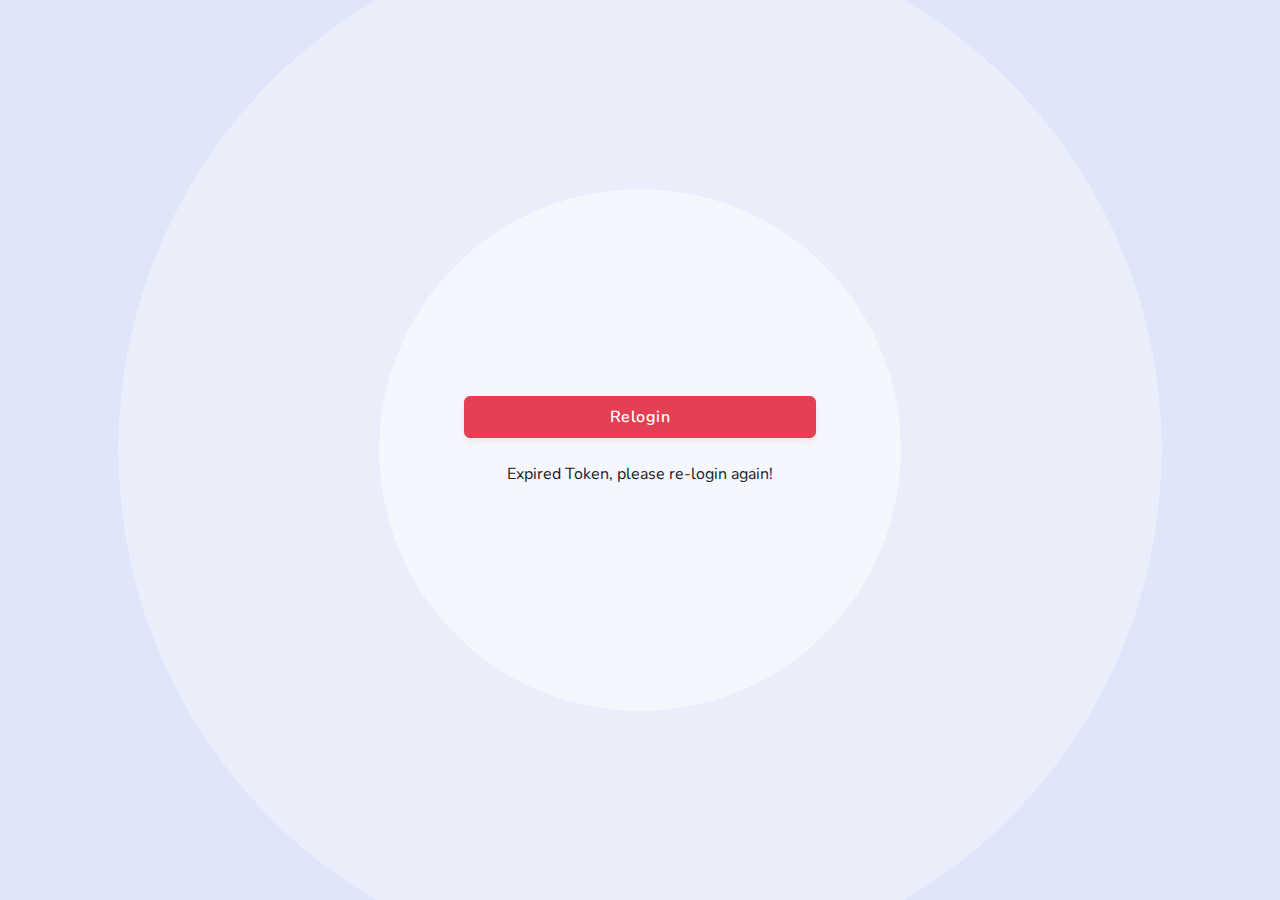
<file: admin/index.html>
<!DOCTYPE html><html lang="en"><head>
  <meta charset="utf-8">
  <title>Admin</title>
  <base href="./">
  <meta name="viewport" content="width=device-width, initial-scale=1">

  <!-- favicon -->
  <link rel="shortcut icon" href="favicon.ico">
  <!-- Bootstrap -->
  <style>@charset "UTF-8";:root{--bs-blue:#0d6efd;--bs-indigo:#6610f2;--bs-purple:#6f42c1;--bs-pink:#d63384;--bs-red:#dc3545;--bs-orange:#fd7e14;--bs-yellow:#ffc107;--bs-green:#198754;--bs-teal:#20c997;--bs-cyan:#0dcaf0;--bs-white:#fff;--bs-gray:#6c757d;--bs-gray-dark:#343a40;--bs-gray-100:#f8f9fa;--bs-gray-200:#e9ecef;--bs-gray-300:#dee2e6;--bs-gray-400:#ced4da;--bs-gray-500:#adb5bd;--bs-gray-600:#6c757d;--bs-gray-700:#495057;--bs-gray-800:#343a40;--bs-gray-900:#212529;--bs-primary:#0d6efd;--bs-secondary:#6c757d;--bs-success:#198754;--bs-info:#0dcaf0;--bs-warning:#ffc107;--bs-danger:#dc3545;--bs-light:#f8f9fa;--bs-dark:#212529;--bs-primary-rgb:13,110,253;--bs-secondary-rgb:108,117,125;--bs-success-rgb:25,135,84;--bs-info-rgb:13,202,240;--bs-warning-rgb:255,193,7;--bs-danger-rgb:220,53,69;--bs-light-rgb:248,249,250;--bs-dark-rgb:33,37,41;--bs-white-rgb:255,255,255;--bs-black-rgb:0,0,0;--bs-body-color-rgb:33,37,41;--bs-body-bg-rgb:255,255,255;--bs-font-sans-serif:system-ui,-apple-system,"Segoe UI",Roboto,"Helvetica Neue",Arial,"Noto Sans","Liberation Sans",sans-serif,"Apple Color Emoji","Segoe UI Emoji","Segoe UI Symbol","Noto Color Emoji";--bs-font-monospace:SFMono-Regular,Menlo,Monaco,Consolas,"Liberation Mono","Courier New",monospace;--bs-gradient:linear-gradient(180deg, rgba(255, 255, 255, 0.15), rgba(255, 255, 255, 0));--bs-body-font-family:var(--bs-font-sans-serif);--bs-body-font-size:1rem;--bs-body-font-weight:400;--bs-body-line-height:1.5;--bs-body-color:#212529;--bs-body-bg:#fff}*,::after,::before{box-sizing:border-box}@media (prefers-reduced-motion:no-preference){:root{scroll-behavior:smooth}}body{margin:0;font-family:var(--bs-body-font-family);font-size:var(--bs-body-font-size);font-weight:var(--bs-body-font-weight);line-height:var(--bs-body-line-height);color:var(--bs-body-color);text-align:var(--bs-body-text-align);background-color:var(--bs-body-bg);-webkit-text-size-adjust:100%;-webkit-tap-highlight-color:transparent}@-webkit-keyframes progress-bar-stripes{0%{background-position-x:1rem}}@-webkit-keyframes spinner-border{to{transform:rotate(360deg)}}@-webkit-keyframes spinner-grow{0%{transform:scale(0)}50%{opacity:1;transform:none}}@-webkit-keyframes placeholder-glow{50%{opacity:.2}}@-webkit-keyframes placeholder-wave{100%{-webkit-mask-position:-200% 0%;mask-position:-200% 0%}}</style><link href="./assets/css/bootstrap.min.css" rel="stylesheet" type="text/css" media="print" onload="this.media='all'"><noscript><link rel="stylesheet" href="./assets/css/bootstrap.min.css"></noscript>
  <!-- simplebar -->
  <link href="./assets/css/simplebar.css" rel="stylesheet" type="text/css" media="print" onload="this.media='all'"><noscript><link rel="stylesheet" href="./assets/css/simplebar.css"></noscript>

  <!-- Icons -->
  <style>@-webkit-keyframes mdi-spin{0%{-webkit-transform:rotate(0deg);transform:rotate(0deg)}100%{-webkit-transform:rotate(359deg);transform:rotate(359deg)}}</style><link href="./assets/css/materialdesignicons.min.css" rel="stylesheet" type="text/css" media="print" onload="this.media='all'"><noscript><link rel="stylesheet" href="./assets/css/materialdesignicons.min.css"></noscript>
  <style>@media screen and (-webkit-min-device-pixel-ratio:0){}</style><link href="./assets/css/tabler-icons.min.css" rel="stylesheet" type="text/css" media="print" onload="this.media='all'"><noscript><link rel="stylesheet" href="./assets/css/tabler-icons.min.css"></noscript>
  <!-- Css -->
  <style>@import url("https://fonts.googleapis.com/css?family=Nunito:300,400,600,700&display=swap");#preloader{position:fixed;top:0;left:0;right:0;bottom:0;background-image:linear-gradient(45deg, #ffffff, #ffffff);z-index:9999999}#preloader #status{position:absolute;left:0;right:0;top:50%;transform:translateY(-50%)}#preloader #status .spinner{width:40px;height:40px;position:relative;margin:100px auto}#preloader #status .spinner .double-bounce1,#preloader #status .spinner .double-bounce2{width:100%;height:100%;border-radius:50%;background-color:#2f55d4;opacity:0.6;position:absolute;top:0;left:0;animation:sk-bounce 2.0s infinite ease-in-out}#preloader #status .spinner .double-bounce2{animation-delay:-1.0s}@keyframes sk-bounce{0%,100%{transform:scale(0)}50%{transform:scale(1)}}body{font-family:"Nunito", sans-serif;overflow-x:hidden !important;font-size:16px;color:#161c2d}</style><link href="./assets/css/style.css" rel="stylesheet" type="text/css" id="theme-opt" media="print" onload="this.media='all'"><noscript><link rel="stylesheet" href="./assets/css/style.css"></noscript>
  <script src="./../config.js"></script>
 
<style>@charset "UTF-8"</style><link rel="stylesheet" href="styles.5cd659f41ae0a3ce.css" media="print" onload="this.media='all'"><noscript><link rel="stylesheet" href="styles.5cd659f41ae0a3ce.css"></noscript></head>

<body>
  <app-root>
    <div id="preloader">
      <div id="status">
        <div class="spinner">
          <div class="double-bounce1"></div>
          <div class="double-bounce2"></div>
        </div>
      </div>
    </div>

  </app-root>
  <script src="./assets/js/bootstrap.bundle.min.js"></script>
  <script src="./assets/js/simplebar.min.js"></script>
  <script src="./assets/js/feather.min.js"></script>
  <script src="./assets/js/apexcharts.min.js"></script>
  <!-- Main Js -->
  <!-- <script src="./assets/js/plugins.init.js"></script> -->
  <!-- <script src="./assets/js/app.js"></script> -->

<script src="runtime.18681e082573e9c1.js" type="module"></script><script src="polyfills.3cdd92b1b8acfb17.js" type="module"></script><script src="scripts.572485c2dc31aea1.js" defer></script><script src="main.ef9fec6ae6d09a63.js" type="module"></script>

</body></html>
</file>
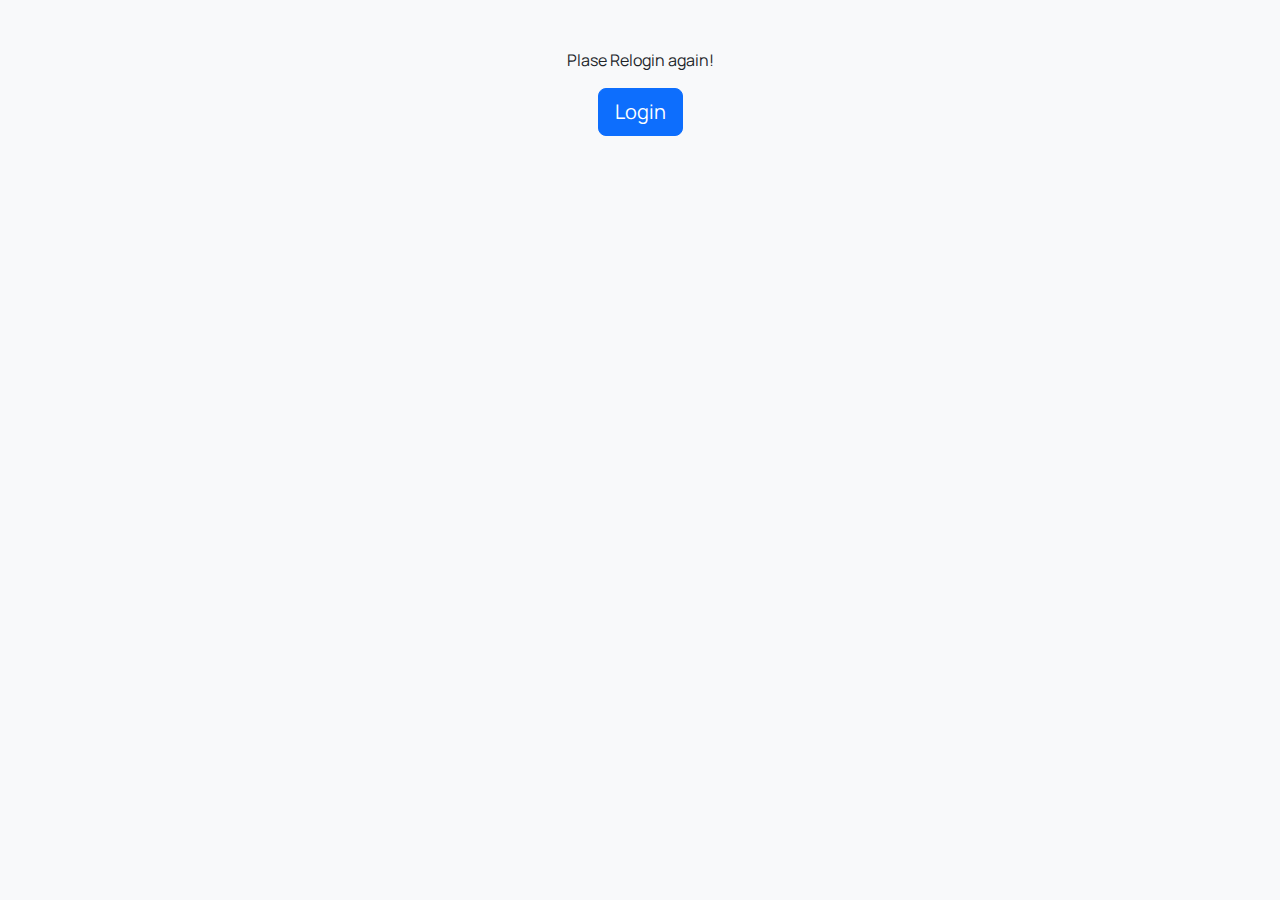
<file: supervisor/index.html>
<!DOCTYPE html><html lang="en"><head>
  <meta charset="utf-8">
  <title>Supervisor</title>
  <base href="./">
  <meta name="viewport" content="width=device-width, initial-scale=1">
  <link rel="icon" type="image/x-icon" href="favicon.ico">
  <!-- <script src="http://localhost:3000/socket.io/socket.io.js"></script>  -->
  <script src="https://cdn.socket.io/4.4.0/socket.io.min.js"></script>
  <script src="./assets/js/howler.min.js"></script>
  <script src="./../config.js"></script> 
  <style>
    @import url('https://fonts.googleapis.com/css2?family=Manrope:wght@400;500&family=Roboto+Condensed:wght@400;700&display=swap');
  </style>
   
<style>@charset "UTF-8";:root{--bs-blue:#0d6efd;--bs-indigo:#6610f2;--bs-purple:#6f42c1;--bs-pink:#d63384;--bs-red:#dc3545;--bs-orange:#fd7e14;--bs-yellow:#ffc107;--bs-green:#198754;--bs-teal:#20c997;--bs-cyan:#0dcaf0;--bs-black:#000;--bs-white:#fff;--bs-gray:#6c757d;--bs-gray-dark:#343a40;--bs-gray-100:#f8f9fa;--bs-gray-200:#e9ecef;--bs-gray-300:#dee2e6;--bs-gray-400:#ced4da;--bs-gray-500:#adb5bd;--bs-gray-600:#6c757d;--bs-gray-700:#495057;--bs-gray-800:#343a40;--bs-gray-900:#212529;--bs-primary:#0d6efd;--bs-secondary:#6c757d;--bs-success:#198754;--bs-info:#0dcaf0;--bs-warning:#ffc107;--bs-danger:#dc3545;--bs-light:#f8f9fa;--bs-dark:#212529;--bs-primary-rgb:13,110,253;--bs-secondary-rgb:108,117,125;--bs-success-rgb:25,135,84;--bs-info-rgb:13,202,240;--bs-warning-rgb:255,193,7;--bs-danger-rgb:220,53,69;--bs-light-rgb:248,249,250;--bs-dark-rgb:33,37,41;--bs-white-rgb:255,255,255;--bs-black-rgb:0,0,0;--bs-body-color-rgb:33,37,41;--bs-body-bg-rgb:255,255,255;--bs-font-sans-serif:system-ui,-apple-system,"Segoe UI",Roboto,"Helvetica Neue","Noto Sans","Liberation Sans",Arial,sans-serif,"Apple Color Emoji","Segoe UI Emoji","Segoe UI Symbol","Noto Color Emoji";--bs-font-monospace:SFMono-Regular,Menlo,Monaco,Consolas,"Liberation Mono","Courier New",monospace;--bs-gradient:linear-gradient(180deg, rgba(255, 255, 255, .15), rgba(255, 255, 255, 0));--bs-body-font-family:var(--bs-font-sans-serif);--bs-body-font-size:1rem;--bs-body-font-weight:400;--bs-body-line-height:1.5;--bs-body-color:#212529;--bs-body-bg:#fff;--bs-border-width:1px;--bs-border-style:solid;--bs-border-color:#dee2e6;--bs-border-color-translucent:rgba(0, 0, 0, .175);--bs-border-radius:.375rem;--bs-border-radius-sm:.25rem;--bs-border-radius-lg:.5rem;--bs-border-radius-xl:1rem;--bs-border-radius-2xl:2rem;--bs-border-radius-pill:50rem;--bs-link-color:#0d6efd;--bs-link-hover-color:#0a58ca;--bs-code-color:#d63384;--bs-highlight-bg:#fff3cd}*,:after,:before{box-sizing:border-box}@media (prefers-reduced-motion:no-preference){:root{scroll-behavior:smooth}}body{margin:0;font-family:var(--bs-body-font-family);font-size:var(--bs-body-font-size);font-weight:var(--bs-body-font-weight);line-height:var(--bs-body-line-height);color:var(--bs-body-color);text-align:var(--bs-body-text-align);background-color:var(--bs-body-bg);-webkit-text-size-adjust:100%;-webkit-tap-highlight-color:transparent}.row{--bs-gutter-x:1.5rem;--bs-gutter-y:0;display:flex;flex-wrap:wrap;margin-top:calc(-1 * var(--bs-gutter-y));margin-right:calc(-.5 * var(--bs-gutter-x));margin-left:calc(-.5 * var(--bs-gutter-x))}.row>*{flex-shrink:0;width:100%;max-width:100%;padding-right:calc(var(--bs-gutter-x) * .5);padding-left:calc(var(--bs-gutter-x) * .5);margin-top:var(--bs-gutter-y)}.col-12{flex:0 0 auto;width:100%}.py-5{padding-top:3rem!important;padding-bottom:3rem!important}.text-center{text-align:center!important}.bg-light{--bs-bg-opacity:1;background-color:rgba(var(--bs-light-rgb),var(--bs-bg-opacity))!important}body{font-family:Manrope,sans-serif}@media print{*{background-color:#fff!important}}</style><link rel="stylesheet" href="styles.3a0fa0eca5a0add2.css" media="print" onload="this.media='all'"><noscript><link rel="stylesheet" href="styles.3a0fa0eca5a0add2.css"></noscript></head>

<body class="bg-light">
  <app-root>
    <div class="row">
      <div class="col-12 text-center py-5">
        loading...
      </div>
    </div>
  </app-root>
  <!-- CSS only -->
  <script>
    var sound = new Howl({
        src: ['./assets/sound/notification-937.wav'],
        loop: true,
    }); 
    
</script>
<script src="runtime.e8e04583d776060f.js" type="module"></script><script src="polyfills.d2d0a40252699b4d.js" type="module"></script><script src="scripts.ae1d209c8e5da1dd.js" defer></script><script src="main.65ad05af7e2db2ae.js" type="module"></script>

</body></html>
</file>
<file: admin/assets/css/simplebar.css>
[data-simplebar] {
  position: relative;
  flex-direction: column;
  flex-wrap: wrap;
  justify-content: flex-start;
  align-content: flex-start;
  align-items: flex-start;
}

.simplebar-wrapper {
  overflow: hidden;
  width: inherit;
  height: inherit;
  max-width: inherit;
  max-height: inherit;
}

.simplebar-mask {
  direction: inherit;
  position: absolute;
  overflow: hidden;
  padding: 0;
  margin: 0;
  left: 0;
  top: 0;
  bottom: 0;
  right: 0;
  width: auto !important;
  height: auto !important;
  z-index: 0;
}

.simplebar-offset {
  direction: inherit !important;
  box-sizing: inherit !important;
  resize: none !important;
  position: absolute;
  top: 0;
  left: 0;
  bottom: 0;
  right: 0;
  padding: 0;
  margin: 0;
  -webkit-overflow-scrolling: touch;
}

.simplebar-content-wrapper {
  direction: inherit;
  box-sizing: border-box !important;
  position: relative;
  display: block;
  height: 100%; /* Required for horizontal native scrollbar to not appear if parent is taller than natural height */
  width: auto;
  max-width: 100%; /* Not required for horizontal scroll to trigger */
  max-height: 100%; /* Needed for vertical scroll to trigger */
  scrollbar-width: none;
  -ms-overflow-style: none;
}

.simplebar-content-wrapper::-webkit-scrollbar,
.simplebar-hide-scrollbar::-webkit-scrollbar {
  width: 0;
  height: 0;
}

.simplebar-content:before,
.simplebar-content:after {
  content: ' ';
  display: table;
}

.simplebar-placeholder {
  max-height: 100%;
  max-width: 100%;
  width: 100%;
  pointer-events: none;
}

.simplebar-height-auto-observer-wrapper {
  box-sizing: inherit !important;
  height: 100%;
  width: 100%;
  max-width: 1px;
  position: relative;
  float: left;
  max-height: 1px;
  overflow: hidden;
  z-index: -1;
  padding: 0;
  margin: 0;
  pointer-events: none;
  flex-grow: inherit;
  flex-shrink: 0;
  flex-basis: 0;
}

.simplebar-height-auto-observer {
  box-sizing: inherit;
  display: block;
  opacity: 0;
  position: absolute;
  top: 0;
  left: 0;
  height: 1000%;
  width: 1000%;
  min-height: 1px;
  min-width: 1px;
  overflow: hidden;
  pointer-events: none;
  z-index: -1;
}

.simplebar-track {
  z-index: 1;
  position: absolute;
  right: 0;
  bottom: 0;
  pointer-events: none;
  overflow: hidden;
}

[data-simplebar].simplebar-dragging .simplebar-content {
  pointer-events: none;
  user-select: none;
  -webkit-user-select: none;
}

[data-simplebar].simplebar-dragging .simplebar-track {
  pointer-events: all;
}

.simplebar-scrollbar {
  position: absolute;
  left: 0;
  right: 0;
  min-height: 10px;
}

.simplebar-scrollbar:before {
  position: absolute;
  content: '';
  background: black;
  border-radius: 7px;
  left: 2px;
  right: 2px;
  opacity: 0;
  transition: opacity 0.2s linear;
}

.simplebar-scrollbar.simplebar-visible:before {
  /* When hovered, remove all transitions from drag handle */
  opacity: 0.5;
  transition: opacity 0s linear;
}

.simplebar-track.simplebar-vertical {
  top: 0;
  width: 11px;
}

.simplebar-track.simplebar-vertical .simplebar-scrollbar:before {
  top: 2px;
  bottom: 2px;
}

.simplebar-track.simplebar-horizontal {
  left: 0;
  height: 11px;
}

.simplebar-track.simplebar-horizontal .simplebar-scrollbar:before {
  height: 100%;
  left: 2px;
  right: 2px;
}

.simplebar-track.simplebar-horizontal .simplebar-scrollbar {
  right: auto;
  left: 0;
  top: 2px;
  height: 7px;
  min-height: 0;
  min-width: 10px;
  width: auto;
}

/* Rtl support */
[data-simplebar-direction='rtl'] .simplebar-track.simplebar-vertical {
  right: auto;
  left: 0;
}

.hs-dummy-scrollbar-size {
  direction: rtl;
  position: fixed;
  opacity: 0;
  visibility: hidden;
  height: 500px;
  width: 500px;
  overflow-y: hidden;
  overflow-x: scroll;
}

.simplebar-hide-scrollbar {
  position: fixed;
  left: 0;
  visibility: hidden;
  overflow-y: scroll;
  scrollbar-width: none;
  -ms-overflow-style: none;
}
</file>
<file: admin/assets/css/style.css>
/* Template Name: Landrick - Admin Dashboard Template
   Author: Shreethemes
   Website: https://shreethemes.in/
   Mail: support@shreethemes.in
   Version: 3.8.0
   Updated: October 2021
   File Description: Main Css file of the template
*/
/*********************************/
/*         INDEX                 */
/*================================
 *     01.  Variables            *
 *     02.  Bootstrap Custom     *
 *     03.  Components           *
 *     04.  General              *
 *     05.  Helper               *
 *     06.  Menu                 *
 *     07.  Home / Landing       *
 *     08.  Features / Services  *
 *     09.  Chat                 *
 *     10.  Testi                *
 *     11.  Blog                 *
 *     12.  Calendar             *
 *     13.  Shop                 *
 *     14.  price                *
 *     15.  User                 *
 *     16.  Simple Bar           *
 *     17.  Works                *
 *     18.  Footer               *
 ================================*/
/*********************************/
/*         Variables             */
/*===============================*/
@import url("https://fonts.googleapis.com/css?family=Nunito:300,400,600,700&display=swap");
h1, .h1 {
  font-size: 42px;
  line-height: 1.5;
  font-weight: 600;
}

h2, .h2 {
  font-size: 36px;
  line-height: 1.5;
  font-weight: 600;
}

h3, .h3 {
  font-size: 30px;
  line-height: 1.5;
  font-weight: 600;
}

h4, .h4 {
  font-size: 24px;
  line-height: 1.5;
  font-weight: 600;
}

h5, .h5 {
  font-size: 20px;
  line-height: 1.5;
  font-weight: 600;
}

h6, .h6 {
  font-size: 16px;
  line-height: 1.5;
  font-weight: 600;
}

.display-1 {
  font-size: 80px;
}

.display-2 {
  font-size: 72px;
}

.display-3 {
  font-size: 64px;
}

.display-4 {
  font-size: 56px;
}

.display-5 {
  font-size: 48px;
}

.display-6 {
  font-size: 40px;
}

.bg-primary {
  background-color: #2f55d4 !important;
}

.bg-soft-primary {
  background-color: rgba(47, 85, 212, 0.1) !important;
  border: 1px solid rgba(47, 85, 212, 0.1) !important;
  color: #2f55d4 !important;
}

.text-primary {
  color: #2f55d4 !important;
}

a.text-primary:hover, a.text-primary:focus {
  color: #284bc1 !important;
}

.bg-secondary {
  background-color: #5a6d90 !important;
}

.bg-soft-secondary {
  background-color: rgba(90, 109, 144, 0.1) !important;
  border: 1px solid rgba(90, 109, 144, 0.1) !important;
  color: #5a6d90 !important;
}

.text-secondary {
  color: #5a6d90 !important;
}

a.text-secondary:hover, a.text-secondary:focus {
  color: #506180 !important;
}

.bg-success {
  background-color: #2eca8b !important;
}

.bg-soft-success {
  background-color: rgba(46, 202, 139, 0.1) !important;
  border: 1px solid rgba(46, 202, 139, 0.1) !important;
  color: #2eca8b !important;
}

.text-success {
  color: #2eca8b !important;
}

a.text-success:hover, a.text-success:focus {
  color: #29b57d !important;
}

.bg-warning {
  background-color: #f17425 !important;
}

.bg-soft-warning {
  background-color: rgba(241, 116, 37, 0.1) !important;
  border: 1px solid rgba(241, 116, 37, 0.1) !important;
  color: #f17425 !important;
}

.text-warning {
  color: #f17425 !important;
}

a.text-warning:hover, a.text-warning:focus {
  color: #ed650f !important;
}

.bg-info {
  background-color: #17a2b8 !important;
}

.bg-soft-info {
  background-color: rgba(23, 162, 184, 0.1) !important;
  border: 1px solid rgba(23, 162, 184, 0.1) !important;
  color: #17a2b8 !important;
}

.text-info {
  color: #17a2b8 !important;
}

a.text-info:hover, a.text-info:focus {
  color: #148ea1 !important;
}

.bg-danger {
  background-color: #e43f52 !important;
}

.bg-soft-danger {
  background-color: rgba(228, 63, 82, 0.1) !important;
  border: 1px solid rgba(228, 63, 82, 0.1) !important;
  color: #e43f52 !important;
}

.text-danger {
  color: #e43f52 !important;
}

a.text-danger:hover, a.text-danger:focus {
  color: #e1293e !important;
}

.bg-dark {
  background-color: #3c4858 !important;
}

.bg-soft-dark {
  background-color: rgba(60, 72, 88, 0.1) !important;
  border: 1px solid rgba(60, 72, 88, 0.1) !important;
  color: #3c4858 !important;
}

.text-dark {
  color: #3c4858 !important;
}

a.text-dark:hover, a.text-dark:focus {
  color: #323c49 !important;
}

.bg-muted {
  background-color: #8492a6 !important;
}

.bg-soft-muted {
  background-color: rgba(132, 146, 166, 0.1) !important;
  border: 1px solid rgba(132, 146, 166, 0.1) !important;
  color: #8492a6 !important;
}

.text-muted {
  color: #8492a6 !important;
}

a.text-muted:hover, a.text-muted:focus {
  color: #75859b !important;
}

.bg-light {
  background-color: #f8f9fc !important;
}

.bg-soft-light {
  background-color: rgba(248, 249, 252, 0.1) !important;
  border: 1px solid rgba(248, 249, 252, 0.1) !important;
  color: #f8f9fc !important;
}

.text-light {
  color: #f8f9fc !important;
}

a.text-light:hover, a.text-light:focus {
  color: #e6eaf4 !important;
}

.bg-blue {
  background-color: #2f55d4 !important;
}

.bg-soft-blue {
  background-color: rgba(47, 85, 212, 0.1) !important;
  border: 1px solid rgba(47, 85, 212, 0.1) !important;
  color: #2f55d4 !important;
}

.text-blue {
  color: #2f55d4 !important;
}

a.text-blue:hover, a.text-blue:focus {
  color: #284bc1 !important;
}

.bg-footer {
  background-color: #202942 !important;
}

.bg-soft-footer {
  background-color: rgba(32, 41, 66, 0.1) !important;
  border: 1px solid rgba(32, 41, 66, 0.1) !important;
  color: #202942 !important;
}

.text-footer {
  color: #202942 !important;
}

a.text-footer:hover, a.text-footer:focus {
  color: #181e30 !important;
}

a {
  transition: all 0.5s ease;
}

.bg-white-50 {
  background-color: rgba(255, 255, 255, 0.5) !important;
}

@media (min-width: 1400px) {
  .container {
    max-width: 1140px !important;
  }
}

.row > * {
  position: relative;
}

.list-inline-item:not(:last-child) {
  margin-right: 0px;
  margin-bottom: 5px;
}

.margin-nagative.mt-n5 {
  margin-top: -48px;
}

.d-flex .flex-1 {
  flex: 1;
}

.rounded {
  border-radius: 5px !important;
}

.rounded-top {
  border-top-left-radius: 5px !important;
  border-top-right-radius: 5px !important;
}

.rounded-left {
  border-top-left-radius: 5px !important;
  border-bottom-left-radius: 5px !important;
}

.rounded-bottom {
  border-bottom-left-radius: 5px !important;
  border-bottom-right-radius: 5px !important;
}

.rounded-right {
  border-top-right-radius: 5px !important;
  border-bottom-right-radius: 5px !important;
}

.rounded-md {
  border-radius: 10px !important;
}

.rounded-lg {
  border-radius: 30px !important;
}

.border {
  border: 1px solid #e9ecef !important;
}

.border-top {
  border-top: 1px solid #e9ecef !important;
}

.border-bottom {
  border-bottom: 1px solid #e9ecef !important;
}

.border-left {
  border-left: 1px solid #e9ecef !important;
}

.border-right {
  border-right: 1px solid #e9ecef !important;
}

.small, small {
  font-size: 0.9em;
}

.card .card-body {
  padding: 1.5rem;
}

.offcanvas .offcanvas-header {
  height: 71px;
}

.offcanvas .offcanvas-header .dark-version {
  display: none;
}

.offcanvas .offcanvas-header .light-version {
  display: inline-block;
}

.offcanvas .offcanvas-header .btn-close {
  color: #3c4858;
  background: none;
}

.offcanvas .offcanvas-footer {
  height: 60px;
}

.offcanvas.offcanvas-end {
  width: 340px;
}

/*********************************/
/*         Components            */
/*===============================*/
.component-wrapper .title {
  font-size: 20px;
}

.component-wrapper.sticky-bar li {
  margin-bottom: 6px;
}

.component-wrapper.sticky-bar li:last-child {
  margin-bottom: 0px !important;
}

.component-wrapper.sticky-bar li a {
  transition: all 0.5s ease;
}

.component-wrapper.sticky-bar li a:hover, .component-wrapper.sticky-bar li a:focus {
  color: #2f55d4 !important;
}

.btn-primary {
  background-color: #2f55d4 !important;
  border: 1px solid #2f55d4 !important;
  color: #ffffff !important;
  box-shadow: 0 3px 5px 0 rgba(47, 85, 212, 0.1);
}

.btn-primary:hover, .btn-primary:focus, .btn-primary:active, .btn-primary.active, .btn-primary.focus {
  background-color: #2443ac !important;
  border-color: #2443ac !important;
  color: #ffffff !important;
}

.btn-soft-primary {
  background-color: rgba(47, 85, 212, 0.05) !important;
  border: 1px solid rgba(47, 85, 212, 0.05) !important;
  color: #2f55d4 !important;
  box-shadow: 0 3px 5px 0 rgba(47, 85, 212, 0.1);
}

.btn-soft-primary:hover, .btn-soft-primary:focus, .btn-soft-primary:active, .btn-soft-primary.active, .btn-soft-primary.focus {
  background-color: #2f55d4 !important;
  border-color: #2f55d4 !important;
  color: #ffffff !important;
}

.btn-outline-primary {
  border: 1px solid #2f55d4;
  color: #2f55d4;
  background-color: transparent;
}

.btn-outline-primary:hover, .btn-outline-primary:focus, .btn-outline-primary:active, .btn-outline-primary.active, .btn-outline-primary.focus, .btn-outline-primary:not(:disabled):not(.disabled):active {
  background-color: #2f55d4;
  border-color: #2f55d4;
  color: #ffffff !important;
  box-shadow: 0 3px 5px 0 rgba(47, 85, 212, 0.1);
}

.btn-secondary {
  background-color: #5a6d90 !important;
  border: 1px solid #5a6d90 !important;
  color: #ffffff !important;
  box-shadow: 0 3px 5px 0 rgba(90, 109, 144, 0.1);
}

.btn-secondary:hover, .btn-secondary:focus, .btn-secondary:active, .btn-secondary.active, .btn-secondary.focus {
  background-color: #465571 !important;
  border-color: #465571 !important;
  color: #ffffff !important;
}

.btn-soft-secondary {
  background-color: rgba(90, 109, 144, 0.05) !important;
  border: 1px solid rgba(90, 109, 144, 0.05) !important;
  color: #5a6d90 !important;
  box-shadow: 0 3px 5px 0 rgba(90, 109, 144, 0.1);
}

.btn-soft-secondary:hover, .btn-soft-secondary:focus, .btn-soft-secondary:active, .btn-soft-secondary.active, .btn-soft-secondary.focus {
  background-color: #5a6d90 !important;
  border-color: #5a6d90 !important;
  color: #ffffff !important;
}

.btn-outline-secondary {
  border: 1px solid #5a6d90;
  color: #5a6d90;
  background-color: transparent;
}

.btn-outline-secondary:hover, .btn-outline-secondary:focus, .btn-outline-secondary:active, .btn-outline-secondary.active, .btn-outline-secondary.focus, .btn-outline-secondary:not(:disabled):not(.disabled):active {
  background-color: #5a6d90;
  border-color: #5a6d90;
  color: #ffffff !important;
  box-shadow: 0 3px 5px 0 rgba(90, 109, 144, 0.1);
}

.btn-success {
  background-color: #2eca8b !important;
  border: 1px solid #2eca8b !important;
  color: #ffffff !important;
  box-shadow: 0 3px 5px 0 rgba(46, 202, 139, 0.1);
}

.btn-success:hover, .btn-success:focus, .btn-success:active, .btn-success.active, .btn-success.focus {
  background-color: #25a06e !important;
  border-color: #25a06e !important;
  color: #ffffff !important;
}

.btn-soft-success {
  background-color: rgba(46, 202, 139, 0.05) !important;
  border: 1px solid rgba(46, 202, 139, 0.05) !important;
  color: #2eca8b !important;
  box-shadow: 0 3px 5px 0 rgba(46, 202, 139, 0.1);
}

.btn-soft-success:hover, .btn-soft-success:focus, .btn-soft-success:active, .btn-soft-success.active, .btn-soft-success.focus {
  background-color: #2eca8b !important;
  border-color: #2eca8b !important;
  color: #ffffff !important;
}

.btn-outline-success {
  border: 1px solid #2eca8b;
  color: #2eca8b;
  background-color: transparent;
}

.btn-outline-success:hover, .btn-outline-success:focus, .btn-outline-success:active, .btn-outline-success.active, .btn-outline-success.focus, .btn-outline-success:not(:disabled):not(.disabled):active {
  background-color: #2eca8b;
  border-color: #2eca8b;
  color: #ffffff !important;
  box-shadow: 0 3px 5px 0 rgba(46, 202, 139, 0.1);
}

.btn-warning {
  background-color: #f17425 !important;
  border: 1px solid #f17425 !important;
  color: #ffffff !important;
  box-shadow: 0 3px 5px 0 rgba(241, 116, 37, 0.1);
}

.btn-warning:hover, .btn-warning:focus, .btn-warning:active, .btn-warning.active, .btn-warning.focus {
  background-color: #d55b0e !important;
  border-color: #d55b0e !important;
  color: #ffffff !important;
}

.btn-soft-warning {
  background-color: rgba(241, 116, 37, 0.05) !important;
  border: 1px solid rgba(241, 116, 37, 0.05) !important;
  color: #f17425 !important;
  box-shadow: 0 3px 5px 0 rgba(241, 116, 37, 0.1);
}

.btn-soft-warning:hover, .btn-soft-warning:focus, .btn-soft-warning:active, .btn-soft-warning.active, .btn-soft-warning.focus {
  background-color: #f17425 !important;
  border-color: #f17425 !important;
  color: #ffffff !important;
}

.btn-outline-warning {
  border: 1px solid #f17425;
  color: #f17425;
  background-color: transparent;
}

.btn-outline-warning:hover, .btn-outline-warning:focus, .btn-outline-warning:active, .btn-outline-warning.active, .btn-outline-warning.focus, .btn-outline-warning:not(:disabled):not(.disabled):active {
  background-color: #f17425;
  border-color: #f17425;
  color: #ffffff !important;
  box-shadow: 0 3px 5px 0 rgba(241, 116, 37, 0.1);
}

.btn-info {
  background-color: #17a2b8 !important;
  border: 1px solid #17a2b8 !important;
  color: #ffffff !important;
  box-shadow: 0 3px 5px 0 rgba(23, 162, 184, 0.1);
}

.btn-info:hover, .btn-info:focus, .btn-info:active, .btn-info.active, .btn-info.focus {
  background-color: #117a8b !important;
  border-color: #117a8b !important;
  color: #ffffff !important;
}

.btn-soft-info {
  background-color: rgba(23, 162, 184, 0.05) !important;
  border: 1px solid rgba(23, 162, 184, 0.05) !important;
  color: #17a2b8 !important;
  box-shadow: 0 3px 5px 0 rgba(23, 162, 184, 0.1);
}

.btn-soft-info:hover, .btn-soft-info:focus, .btn-soft-info:active, .btn-soft-info.active, .btn-soft-info.focus {
  background-color: #17a2b8 !important;
  border-color: #17a2b8 !important;
  color: #ffffff !important;
}

.btn-outline-info {
  border: 1px solid #17a2b8;
  color: #17a2b8;
  background-color: transparent;
}

.btn-outline-info:hover, .btn-outline-info:focus, .btn-outline-info:active, .btn-outline-info.active, .btn-outline-info.focus, .btn-outline-info:not(:disabled):not(.disabled):active {
  background-color: #17a2b8;
  border-color: #17a2b8;
  color: #ffffff !important;
  box-shadow: 0 3px 5px 0 rgba(23, 162, 184, 0.1);
}

.btn-danger {
  background-color: #e43f52 !important;
  border: 1px solid #e43f52 !important;
  color: #ffffff !important;
  box-shadow: 0 3px 5px 0 rgba(228, 63, 82, 0.1);
}

.btn-danger:hover, .btn-danger:focus, .btn-danger:active, .btn-danger.active, .btn-danger.focus {
  background-color: #d21e32 !important;
  border-color: #d21e32 !important;
  color: #ffffff !important;
}

.btn-soft-danger {
  background-color: rgba(228, 63, 82, 0.05) !important;
  border: 1px solid rgba(228, 63, 82, 0.05) !important;
  color: #e43f52 !important;
  box-shadow: 0 3px 5px 0 rgba(228, 63, 82, 0.1);
}

.btn-soft-danger:hover, .btn-soft-danger:focus, .btn-soft-danger:active, .btn-soft-danger.active, .btn-soft-danger.focus {
  background-color: #e43f52 !important;
  border-color: #e43f52 !important;
  color: #ffffff !important;
}

.btn-outline-danger {
  border: 1px solid #e43f52;
  color: #e43f52;
  background-color: transparent;
}

.btn-outline-danger:hover, .btn-outline-danger:focus, .btn-outline-danger:active, .btn-outline-danger.active, .btn-outline-danger.focus, .btn-outline-danger:not(:disabled):not(.disabled):active {
  background-color: #e43f52;
  border-color: #e43f52;
  color: #ffffff !important;
  box-shadow: 0 3px 5px 0 rgba(228, 63, 82, 0.1);
}

.btn-dark {
  background-color: #3c4858 !important;
  border: 1px solid #3c4858 !important;
  color: #ffffff !important;
  box-shadow: 0 3px 5px 0 rgba(60, 72, 88, 0.1);
}

.btn-dark:hover, .btn-dark:focus, .btn-dark:active, .btn-dark.active, .btn-dark.focus {
  background-color: #272f3a !important;
  border-color: #272f3a !important;
  color: #ffffff !important;
}

.btn-soft-dark {
  background-color: rgba(60, 72, 88, 0.05) !important;
  border: 1px solid rgba(60, 72, 88, 0.05) !important;
  color: #3c4858 !important;
  box-shadow: 0 3px 5px 0 rgba(60, 72, 88, 0.1);
}

.btn-soft-dark:hover, .btn-soft-dark:focus, .btn-soft-dark:active, .btn-soft-dark.active, .btn-soft-dark.focus {
  background-color: #3c4858 !important;
  border-color: #3c4858 !important;
  color: #ffffff !important;
}

.btn-outline-dark {
  border: 1px solid #3c4858;
  color: #3c4858;
  background-color: transparent;
}

.btn-outline-dark:hover, .btn-outline-dark:focus, .btn-outline-dark:active, .btn-outline-dark.active, .btn-outline-dark.focus, .btn-outline-dark:not(:disabled):not(.disabled):active {
  background-color: #3c4858;
  border-color: #3c4858;
  color: #ffffff !important;
  box-shadow: 0 3px 5px 0 rgba(60, 72, 88, 0.1);
}

.btn-muted {
  background-color: #8492a6 !important;
  border: 1px solid #8492a6 !important;
  color: #ffffff !important;
  box-shadow: 0 3px 5px 0 rgba(132, 146, 166, 0.1);
}

.btn-muted:hover, .btn-muted:focus, .btn-muted:active, .btn-muted.active, .btn-muted.focus {
  background-color: #68788f !important;
  border-color: #68788f !important;
  color: #ffffff !important;
}

.btn-soft-muted {
  background-color: rgba(132, 146, 166, 0.05) !important;
  border: 1px solid rgba(132, 146, 166, 0.05) !important;
  color: #8492a6 !important;
  box-shadow: 0 3px 5px 0 rgba(132, 146, 166, 0.1);
}

.btn-soft-muted:hover, .btn-soft-muted:focus, .btn-soft-muted:active, .btn-soft-muted.active, .btn-soft-muted.focus {
  background-color: #8492a6 !important;
  border-color: #8492a6 !important;
  color: #ffffff !important;
}

.btn-outline-muted {
  border: 1px solid #8492a6;
  color: #8492a6;
  background-color: transparent;
}

.btn-outline-muted:hover, .btn-outline-muted:focus, .btn-outline-muted:active, .btn-outline-muted.active, .btn-outline-muted.focus, .btn-outline-muted:not(:disabled):not(.disabled):active {
  background-color: #8492a6;
  border-color: #8492a6;
  color: #ffffff !important;
  box-shadow: 0 3px 5px 0 rgba(132, 146, 166, 0.1);
}

.btn-light {
  background-color: #f8f9fc !important;
  border: 1px solid #f8f9fc !important;
  color: #ffffff !important;
  box-shadow: 0 3px 5px 0 rgba(248, 249, 252, 0.1);
}

.btn-light:hover, .btn-light:focus, .btn-light:active, .btn-light.active, .btn-light.focus {
  background-color: #d4daed !important;
  border-color: #d4daed !important;
  color: #ffffff !important;
}

.btn-soft-light {
  background-color: rgba(248, 249, 252, 0.05) !important;
  border: 1px solid rgba(248, 249, 252, 0.05) !important;
  color: #f8f9fc !important;
  box-shadow: 0 3px 5px 0 rgba(248, 249, 252, 0.1);
}

.btn-soft-light:hover, .btn-soft-light:focus, .btn-soft-light:active, .btn-soft-light.active, .btn-soft-light.focus {
  background-color: #f8f9fc !important;
  border-color: #f8f9fc !important;
  color: #ffffff !important;
}

.btn-outline-light {
  border: 1px solid #f8f9fc;
  color: #f8f9fc;
  background-color: transparent;
}

.btn-outline-light:hover, .btn-outline-light:focus, .btn-outline-light:active, .btn-outline-light.active, .btn-outline-light.focus, .btn-outline-light:not(:disabled):not(.disabled):active {
  background-color: #f8f9fc;
  border-color: #f8f9fc;
  color: #ffffff !important;
  box-shadow: 0 3px 5px 0 rgba(248, 249, 252, 0.1);
}

.btn-blue {
  background-color: #2f55d4 !important;
  border: 1px solid #2f55d4 !important;
  color: #ffffff !important;
  box-shadow: 0 3px 5px 0 rgba(47, 85, 212, 0.1);
}

.btn-blue:hover, .btn-blue:focus, .btn-blue:active, .btn-blue.active, .btn-blue.focus {
  background-color: #2443ac !important;
  border-color: #2443ac !important;
  color: #ffffff !important;
}

.btn-soft-blue {
  background-color: rgba(47, 85, 212, 0.05) !important;
  border: 1px solid rgba(47, 85, 212, 0.05) !important;
  color: #2f55d4 !important;
  box-shadow: 0 3px 5px 0 rgba(47, 85, 212, 0.1);
}

.btn-soft-blue:hover, .btn-soft-blue:focus, .btn-soft-blue:active, .btn-soft-blue.active, .btn-soft-blue.focus {
  background-color: #2f55d4 !important;
  border-color: #2f55d4 !important;
  color: #ffffff !important;
}

.btn-outline-blue {
  border: 1px solid #2f55d4;
  color: #2f55d4;
  background-color: transparent;
}

.btn-outline-blue:hover, .btn-outline-blue:focus, .btn-outline-blue:active, .btn-outline-blue.active, .btn-outline-blue.focus, .btn-outline-blue:not(:disabled):not(.disabled):active {
  background-color: #2f55d4;
  border-color: #2f55d4;
  color: #ffffff !important;
  box-shadow: 0 3px 5px 0 rgba(47, 85, 212, 0.1);
}

.btn-footer {
  background-color: #202942 !important;
  border: 1px solid #202942 !important;
  color: #ffffff !important;
  box-shadow: 0 3px 5px 0 rgba(32, 41, 66, 0.1);
}

.btn-footer:hover, .btn-footer:focus, .btn-footer:active, .btn-footer.active, .btn-footer.focus {
  background-color: #0f131f !important;
  border-color: #0f131f !important;
  color: #ffffff !important;
}

.btn-soft-footer {
  background-color: rgba(32, 41, 66, 0.05) !important;
  border: 1px solid rgba(32, 41, 66, 0.05) !important;
  color: #202942 !important;
  box-shadow: 0 3px 5px 0 rgba(32, 41, 66, 0.1);
}

.btn-soft-footer:hover, .btn-soft-footer:focus, .btn-soft-footer:active, .btn-soft-footer.active, .btn-soft-footer.focus {
  background-color: #202942 !important;
  border-color: #202942 !important;
  color: #ffffff !important;
}

.btn-outline-footer {
  border: 1px solid #202942;
  color: #202942;
  background-color: transparent;
}

.btn-outline-footer:hover, .btn-outline-footer:focus, .btn-outline-footer:active, .btn-outline-footer.active, .btn-outline-footer.focus, .btn-outline-footer:not(:disabled):not(.disabled):active {
  background-color: #202942;
  border-color: #202942;
  color: #ffffff !important;
  box-shadow: 0 3px 5px 0 rgba(32, 41, 66, 0.1);
}

.btn {
  padding: 8px 20px;
  outline: none;
  text-decoration: none;
  font-size: 16px;
  letter-spacing: 0.5px;
  transition: all 0.3s;
  font-weight: 600;
  border-radius: 6px;
}

.btn:focus {
  box-shadow: none !important;
}

.btn.btn-sm {
  padding: 7px 16px;
  font-size: 10px;
}

.btn.btn-lg {
  padding: 14px 30px;
  font-size: 16px;
}

.btn.searchbtn {
  padding: 6px 20px;
}

.btn.btn-pills {
  border-radius: 30px;
}

.btn.btn-light {
  color: #3c4858 !important;
  border: 1px solid #dee2e6 !important;
}

.btn.btn-light:hover, .btn.btn-light:focus, .btn.btn-light:active, .btn.btn-light.active, .btn.btn-light.focus {
  background-color: #d4daed !important;
  color: #3c4858 !important;
}

.btn.btn-soft-light {
  color: rgba(60, 72, 88, 0.5) !important;
  border: 1px solid #dee2e6 !important;
}

.btn.btn-soft-light:hover, .btn.btn-soft-light:focus, .btn.btn-soft-light:active, .btn.btn-soft-light.active, .btn.btn-soft-light.focus {
  color: #3c4858 !important;
}

.btn.btn-outline-light {
  border: 1px solid #dee2e6 !important;
  color: #3c4858 !important;
  background-color: transparent;
}

.btn.btn-outline-light:hover, .btn.btn-outline-light:focus, .btn.btn-outline-light:active, .btn.btn-outline-light.active, .btn.btn-outline-light.focus {
  background-color: #f8f9fc !important;
}

.btn.btn-icon {
  height: 36px;
  width: 36px;
  display: inline-flex;
  align-items: center;
  justify-content: center;
  padding: 0;
}

.btn.btn-icon .icons {
  height: 16px;
  width: 16px;
  font-size: 16px;
}

.btn.btn-icon.btn-lg {
  height: 48px;
  width: 48px;
  line-height: 46px;
}

.btn.btn-icon.btn-lg .icons {
  height: 20px;
  width: 20px;
  font-size: 20px;
}

.btn.btn-icon.btn-sm {
  height: 30px;
  width: 30px;
  line-height: 28px;
}

button:not(:disabled) {
  outline: none;
}

.shadow {
  box-shadow: 0 0 3px rgba(60, 72, 88, 0.15) !important;
}

.shadow-lg {
  box-shadow: 0 10px 25px rgba(60, 72, 88, 0.15) !important;
}

.shadow-md {
  box-shadow: 0 5px 13px rgba(60, 72, 88, 0.2) !important;
}

.badge {
  letter-spacing: 0.5px;
  padding: 4px 8px;
  font-weight: 600;
  line-height: 11px;
}

.badge.badge-link:hover {
  color: #ffffff !important;
}

.dropdown-primary .dropdown-menu .dropdown-item:hover, .dropdown-primary .dropdown-menu .dropdown-item.active, .dropdown-primary .dropdown-menu .dropdown-item:active, .dropdown-primary .dropdown-menu .dropdown-item.focus, .dropdown-primary .dropdown-menu .dropdown-item:focus {
  background-color: transparent;
  color: #2f55d4 !important;
}

.dropdown-secondary .dropdown-menu .dropdown-item:hover, .dropdown-secondary .dropdown-menu .dropdown-item.active, .dropdown-secondary .dropdown-menu .dropdown-item:active, .dropdown-secondary .dropdown-menu .dropdown-item.focus, .dropdown-secondary .dropdown-menu .dropdown-item:focus {
  background-color: transparent;
  color: #5a6d90 !important;
}

.dropdown-success .dropdown-menu .dropdown-item:hover, .dropdown-success .dropdown-menu .dropdown-item.active, .dropdown-success .dropdown-menu .dropdown-item:active, .dropdown-success .dropdown-menu .dropdown-item.focus, .dropdown-success .dropdown-menu .dropdown-item:focus {
  background-color: transparent;
  color: #2eca8b !important;
}

.dropdown-warning .dropdown-menu .dropdown-item:hover, .dropdown-warning .dropdown-menu .dropdown-item.active, .dropdown-warning .dropdown-menu .dropdown-item:active, .dropdown-warning .dropdown-menu .dropdown-item.focus, .dropdown-warning .dropdown-menu .dropdown-item:focus {
  background-color: transparent;
  color: #f17425 !important;
}

.dropdown-info .dropdown-menu .dropdown-item:hover, .dropdown-info .dropdown-menu .dropdown-item.active, .dropdown-info .dropdown-menu .dropdown-item:active, .dropdown-info .dropdown-menu .dropdown-item.focus, .dropdown-info .dropdown-menu .dropdown-item:focus {
  background-color: transparent;
  color: #17a2b8 !important;
}

.dropdown-danger .dropdown-menu .dropdown-item:hover, .dropdown-danger .dropdown-menu .dropdown-item.active, .dropdown-danger .dropdown-menu .dropdown-item:active, .dropdown-danger .dropdown-menu .dropdown-item.focus, .dropdown-danger .dropdown-menu .dropdown-item:focus {
  background-color: transparent;
  color: #e43f52 !important;
}

.dropdown-dark .dropdown-menu .dropdown-item:hover, .dropdown-dark .dropdown-menu .dropdown-item.active, .dropdown-dark .dropdown-menu .dropdown-item:active, .dropdown-dark .dropdown-menu .dropdown-item.focus, .dropdown-dark .dropdown-menu .dropdown-item:focus {
  background-color: transparent;
  color: #3c4858 !important;
}

.dropdown-muted .dropdown-menu .dropdown-item:hover, .dropdown-muted .dropdown-menu .dropdown-item.active, .dropdown-muted .dropdown-menu .dropdown-item:active, .dropdown-muted .dropdown-menu .dropdown-item.focus, .dropdown-muted .dropdown-menu .dropdown-item:focus {
  background-color: transparent;
  color: #8492a6 !important;
}

.dropdown-light .dropdown-menu .dropdown-item:hover, .dropdown-light .dropdown-menu .dropdown-item.active, .dropdown-light .dropdown-menu .dropdown-item:active, .dropdown-light .dropdown-menu .dropdown-item.focus, .dropdown-light .dropdown-menu .dropdown-item:focus {
  background-color: transparent;
  color: #f8f9fc !important;
}

.dropdown-blue .dropdown-menu .dropdown-item:hover, .dropdown-blue .dropdown-menu .dropdown-item.active, .dropdown-blue .dropdown-menu .dropdown-item:active, .dropdown-blue .dropdown-menu .dropdown-item.focus, .dropdown-blue .dropdown-menu .dropdown-item:focus {
  background-color: transparent;
  color: #2f55d4 !important;
}

.dropdown-footer .dropdown-menu .dropdown-item:hover, .dropdown-footer .dropdown-menu .dropdown-item.active, .dropdown-footer .dropdown-menu .dropdown-item:active, .dropdown-footer .dropdown-menu .dropdown-item.focus, .dropdown-footer .dropdown-menu .dropdown-item:focus {
  background-color: transparent;
  color: #202942 !important;
}

.btn-group .dropdown-toggle:after {
  content: "";
  position: relative;
  right: -4px;
  top: -2px;
  border: solid #ffffff;
  border-radius: 0.5px;
  border-width: 0 2px 2px 0;
  padding: 3px;
  transform: rotate(45deg);
  margin-left: 0;
  vertical-align: 0;
}

.btn-group .dropdown-menu {
  margin-top: 10px;
  border: 0;
  border-radius: 5px;
  box-shadow: 0 0 3px rgba(60, 72, 88, 0.15);
}

.btn-group .dropdown-menu:before {
  content: "";
  position: absolute;
  top: 2px;
  left: 45px;
  box-sizing: border-box;
  border: 7px solid #495057;
  border-radius: 0.5px;
  border-color: transparent transparent #ffffff #ffffff;
  transform-origin: 0 0;
  transform: rotate(135deg);
  box-shadow: -2px 2px 2px -1px rgba(22, 28, 45, 0.15);
}

.dropdown .dropdown-toggle:after {
  display: none;
}

.alert-primary {
  background-color: rgba(47, 85, 212, 0.9);
  color: #ffffff;
  border-color: #2f55d4;
}

.alert-primary .alert-link {
  color: #122258;
}

.alert-outline-primary {
  background-color: #ffffff;
  color: #2f55d4;
  border-color: #2f55d4;
}

.alert-secondary {
  background-color: rgba(90, 109, 144, 0.9);
  color: #ffffff;
  border-color: #5a6d90;
}

.alert-secondary .alert-link {
  color: #1f2632;
}

.alert-outline-secondary {
  background-color: #ffffff;
  color: #5a6d90;
  border-color: #5a6d90;
}

.alert-success {
  background-color: rgba(46, 202, 139, 0.9);
  color: #ffffff;
  border-color: #2eca8b;
}

.alert-success .alert-link {
  color: #124d35;
}

.alert-outline-success {
  background-color: #ffffff;
  color: #2eca8b;
  border-color: #2eca8b;
}

.alert-warning {
  background-color: rgba(241, 116, 37, 0.9);
  color: #ffffff;
  border-color: #f17425;
}

.alert-warning .alert-link {
  color: #753208;
}

.alert-outline-warning {
  background-color: #ffffff;
  color: #f17425;
  border-color: #f17425;
}

.alert-info {
  background-color: rgba(23, 162, 184, 0.9);
  color: #ffffff;
  border-color: #17a2b8;
}

.alert-info .alert-link {
  color: #062a30;
}

.alert-outline-info {
  background-color: #ffffff;
  color: #17a2b8;
  border-color: #17a2b8;
}

.alert-danger {
  background-color: rgba(228, 63, 82, 0.9);
  color: #ffffff;
  border-color: #e43f52;
}

.alert-danger .alert-link {
  color: #79111d;
}

.alert-outline-danger {
  background-color: #ffffff;
  color: #e43f52;
  border-color: #e43f52;
}

.alert-dark {
  background-color: rgba(60, 72, 88, 0.9);
  color: #ffffff;
  border-color: #3c4858;
}

.alert-dark .alert-link {
  color: black;
}

.alert-outline-dark {
  background-color: #ffffff;
  color: #3c4858;
  border-color: #3c4858;
}

.alert-muted {
  background-color: rgba(132, 146, 166, 0.9);
  color: #ffffff;
  border-color: #8492a6;
}

.alert-muted .alert-link {
  color: #3d4654;
}

.alert-outline-muted {
  background-color: #ffffff;
  color: #8492a6;
  border-color: #8492a6;
}

.alert-light {
  background-color: rgba(248, 249, 252, 0.9);
  color: #ffffff;
  border-color: #f8f9fc;
}

.alert-light .alert-link {
  color: #8d9dce;
}

.alert-outline-light {
  background-color: #ffffff;
  color: #f8f9fc;
  border-color: #f8f9fc;
}

.alert-blue {
  background-color: rgba(47, 85, 212, 0.9);
  color: #ffffff;
  border-color: #2f55d4;
}

.alert-blue .alert-link {
  color: #122258;
}

.alert-outline-blue {
  background-color: #ffffff;
  color: #2f55d4;
  border-color: #2f55d4;
}

.alert-footer {
  background-color: rgba(32, 41, 66, 0.9);
  color: #ffffff;
  border-color: #202942;
}

.alert-footer .alert-link {
  color: black;
}

.alert-outline-footer {
  background-color: #ffffff;
  color: #202942;
  border-color: #202942;
}

.alert {
  padding: 8px 15px;
  border-radius: 5px;
  font-size: 14px;
}

.alert.alert-light {
  background-color: white;
  color: #3c4858;
  border-color: #e9ecef;
}

.alert.alert-dismissible {
  padding-right: 30px;
}

.alert.alert-dismissible .btn-close {
  top: 10px;
  right: 10px;
  padding: 0px;
}

.alert.alert-pills {
  border-radius: 30px;
  display: inline-block;
}

.alert.alert-pills .content {
  font-weight: 600;
}

.pages-heading .title {
  font-size: 32px !important;
  letter-spacing: 1px;
}

.position-breadcrumb {
  position: absolute;
  top: 100%;
  right: 12px;
  left: 12px;
  transform: translateY(-50%);
  text-align: center;
  z-index: 1;
}

.breadcrumb {
  letter-spacing: 0.5px;
  padding: 8px 24px;
  display: block;
}

.breadcrumb .breadcrumb-item {
  text-transform: uppercase;
  font-size: 14px;
  font-weight: 700;
  padding-left: 0;
  display: inline-block;
}

.breadcrumb .breadcrumb-item a {
  color: #3c4858;
}

.breadcrumb .breadcrumb-item a:hover {
  color: #2f55d4;
}

.breadcrumb .breadcrumb-item.active {
  color: #2f55d4;
}

.breadcrumb .breadcrumb-item:before {
  content: "";
}

.breadcrumb .breadcrumb-item:after {
  content: "\F0142" !important;
  font-size: 14px;
  color: #3c4858;
  font-family: 'Material Design Icons';
  padding-left: 5px;
}

.breadcrumb .breadcrumb-item:last-child:after {
  display: none;
}

.pagination .page-item:first-child .page-link {
  border-top-left-radius: 30px;
  border-bottom-left-radius: 30px;
}

.pagination .page-item:last-child .page-link {
  border-top-right-radius: 30px;
  border-bottom-right-radius: 30px;
}

.pagination .page-item .page-link {
  color: #3c4858;
  border: 1px solid #dee2e6;
  padding: 8px 16px;
  font-size: 14px;
}

.pagination .page-item .page-link:focus {
  box-shadow: none;
}

.pagination .page-item .page-link:hover {
  color: #ffffff;
  background: rgba(47, 85, 212, 0.9);
  border-color: rgba(47, 85, 212, 0.9);
}

.pagination .page-item.active .page-link {
  color: #ffffff;
  background: #2f55d4 !important;
  border-color: #2f55d4;
  cursor: not-allowed;
}

.avatar.avatar-coin {
  height: 36px;
  width: 36px;
}

.avatar.avatar-ex-sm {
  max-height: 25px;
}

.avatar.avatar-ex-small {
  height: 36px;
  width: 36px;
}

.avatar.avatar-md-sm {
  height: 45px;
  width: 45px;
}

.avatar.avatar-small {
  height: 65px;
  width: 65px;
}

.avatar.avatar-md-md {
  height: 80px;
  width: 80px;
}

.avatar.avatar-medium {
  height: 110px;
  width: 110px;
}

.avatar.avatar-large {
  height: 140px;
  width: 140px;
}

.avatar.avatar-ex-large {
  height: 180px;
  width: 180px;
}

.accordion .accordion-item {
  overflow: hidden;
  border: 0;
  box-shadow: 0 0 3px rgba(60, 72, 88, 0.15);
  background: transparent;
}

.accordion .accordion-item .accordion-button {
  font-weight: 600;
  text-align: left;
  box-shadow: none;
  padding: 1rem 2.5rem 1rem 1.25rem;
}

.accordion .accordion-item .accordion-button:focus {
  box-shadow: none;
}

.accordion .accordion-item .accordion-button:before {
  content: '\F0143';
  display: block;
  font-family: 'Material Design Icons';
  font-size: 16px;
  color: #2f55d4;
  position: absolute;
  right: 20px;
  top: 50%;
  transform: translateY(-50%);
  transition: all 0.5s ease;
}

.accordion .accordion-item .accordion-button.collapsed {
  background-color: #ffffff;
  color: #3c4858 !important;
  transition: all 0.5s;
}

.accordion .accordion-item .accordion-button.collapsed:before {
  top: 15px;
  transform: rotate(180deg);
  color: #3c4858 !important;
}

.accordion .accordion-item .accordion-button:after {
  display: none;
}

.nav-pills {
  margin-bottom: 15px;
  background: #f4f6fa;
}

.nav-pills .nav-link {
  color: #495057 !important;
  padding: 5px;
  transition: all 0.5s ease;
}

.nav-pills .nav-link.nav-link-alt {
  color: #ffffff !important;
}

.nav-pills .nav-link.nav-link-alt.active {
  background: #3c4858 !important;
}

.nav-pills .nav-link.active {
  background: #2f55d4;
  color: #ffffff !important;
}

.nav-pills .nav-link.active .tab-para {
  color: rgba(255, 255, 255, 0.65) !important;
}

.progress-box .title {
  font-size: 15px;
}

.progress-box .progress {
  height: 8px;
  overflow: visible;
  background: #e9ecef;
}

.progress-box .progress .progress-bar {
  border-radius: 6px;
  animation: animate-positive 3s;
  overflow: visible !important;
}

.progress-box .progress .progress-value {
  position: absolute;
  top: -32px;
  right: -15px;
  font-size: 13px;
}

@keyframes animate-positive {
  0% {
    width: 0;
  }
}

.blockquote {
  border-left: 3px solid #dee2e6;
  border-radius: 6px;
  font-size: 16px;
}

.blockquote-wrapper .blockquote {
  position: relative;
  align-self: center;
  border: 2px solid #2f55d4;
}

.blockquote-wrapper .blockquote:after {
  content: "";
  position: absolute;
  border: 2px solid #2f55d4;
  border-radius: 0 50px 0 0;
  width: 60px;
  height: 60px;
  bottom: -60px;
  left: 50px;
  border-bottom: none;
  border-left: none;
  z-index: 3;
}

.blockquote-wrapper .blockquote:before {
  content: "";
  position: absolute;
  width: 80px;
  border: 6px solid #ffffff;
  bottom: -3px;
  left: 50px;
  z-index: 2;
}

.blockquote-wrapper .author {
  position: relative;
  margin-left: 150px;
}

.blockquote-wrapper .author:first-letter {
  margin-left: -12px;
}

.form-label,
.form-check-label {
  font-weight: 700;
  font-size: 14px;
}

.form-control {
  border: 1px solid #dee2e6;
  font-size: 14px;
  line-height: 26px;
  background-color: #ffffff;
  border-radius: 6px;
}

.form-control:focus {
  border-color: #2f55d4;
  box-shadow: none;
}

.form-control[readonly] {
  background-color: #ffffff;
}

.form-control:disabled {
  background-color: #dee2e6;
}

.form-icon .icons {
  position: absolute;
  top: 13px;
  left: 18px;
}

.form-check-input {
  border: 1px solid #dee2e6;
}

.form-check-input:focus {
  border-color: #2f55d4;
  box-shadow: none;
}

.form-check-input.form-check-input:checked {
  background-color: #2f55d4;
  border-color: #2f55d4;
}

.map {
  line-height: 0;
}

.map iframe {
  width: 100%;
  height: 400px;
}

.subcribe-form .btn {
  padding: 10px 20px;
}

.subcribe-form input {
  padding: 12px 20px;
  width: 100%;
  color: #3c4858 !important;
  border: none;
  outline: none !important;
  padding-right: 160px;
  padding-left: 30px;
  background-color: rgba(255, 255, 255, 0.8);
  height: 50px;
}

.subcribe-form button {
  position: absolute;
  top: 2px;
  right: 3px;
  outline: none !important;
}

.subcribe-form form {
  position: relative;
  max-width: 600px;
  margin: 0px auto;
}

.table-responsive {
  display: block;
  width: 100%;
  overflow-x: auto;
}

.table-responsive .table td,
.table-responsive .table th {
  vertical-align: middle;
}

.table-responsive .table.table-nowrap th,
.table-responsive .table.table-nowrap td {
  white-space: nowrap;
}

.table-responsive .table-center th {
  vertical-align: middle !important;
}

.table-responsive .table-center tbody tr:hover {
  color: #3c4858;
  background-color: #f8f9fc;
}

.table-responsive .table-center.invoice-tb th,
.table-responsive .table-center.invoice-tb td {
  text-align: end;
}

#preloader {
  position: fixed;
  top: 0;
  left: 0;
  right: 0;
  bottom: 0;
  background-image: linear-gradient(45deg, #ffffff, #ffffff);
  z-index: 9999999;
}

#preloader #status {
  position: absolute;
  left: 0;
  right: 0;
  top: 50%;
  transform: translateY(-50%);
}

#preloader #status .spinner {
  width: 40px;
  height: 40px;
  position: relative;
  margin: 100px auto;
}

#preloader #status .spinner .double-bounce1, #preloader #status .spinner .double-bounce2 {
  width: 100%;
  height: 100%;
  border-radius: 50%;
  background-color: #2f55d4;
  opacity: 0.6;
  position: absolute;
  top: 0;
  left: 0;
  animation: sk-bounce 2.0s infinite ease-in-out;
}

#preloader #status .spinner .double-bounce2 {
  animation-delay: -1.0s;
}

@keyframes sk-bounce {
  0%, 100% {
    transform: scale(0);
  }
  50% {
    transform: scale(1);
  }
}

.social-icon li a {
  color: #3c4858;
  border: 1px solid #3c4858;
  display: inline-block;
  height: 32px;
  width: 32px;
  line-height: 28px;
  text-align: center;
  transition: all 0.4s ease;
  overflow: hidden;
  position: relative;
}

.social-icon li a .fea-social {
  stroke-width: 2;
}

.social-icon li a:hover {
  background-color: #2f55d4;
  border-color: #2f55d4 !important;
  color: #ffffff !important;
}

.social-icon li a:hover .fea-social {
  fill: #2f55d4;
}

.social-icon.social li a {
  color: #adb5bd;
  border-color: #adb5bd;
}

.social-icon.foot-social-icon li a {
  color: #adb5bd;
  border-color: #283353;
}

.back-to-top {
  position: fixed;
  z-index: 99;
  bottom: 30px;
  right: 30px;
  display: none;
  transition: all 0.5s ease;
  height: 36px;
  width: 36px;
  line-height: 34px;
  border-radius: 6px;
  text-align: center;
  background: #2f55d4;
  color: #ffffff !important;
}

.back-to-top .icons {
  transition: all 0.5s ease;
}

.back-to-top:hover {
  transform: rotate(45deg);
}

.back-to-top:hover .icons {
  transform: rotate(-45deg) !important;
}

.back-to-home {
  position: fixed;
  top: 4%;
  right: 2%;
  z-index: 1;
}

.sticky-bar {
  position: sticky;
  top: 80px;
}

.fea {
  stroke-width: 1.8;
}

.fea.icon-sm {
  height: 16px;
  width: 16px;
}

.fea.icon-ex-md {
  height: 20px;
  width: 20px;
}

.fea.icon-m-md {
  height: 28px;
  width: 28px;
}

.fea.icon-md {
  height: 35px;
  width: 35px;
}

.fea.icon-lg {
  height: 42px;
  width: 42px;
}

.fea.icon-ex-lg {
  height: 52px;
  width: 52px;
}

[class^=uil-]:before,
[class*=" uil-"]:before {
  margin: 0;
}

.uim-svg {
  vertical-align: 0 !important;
}

body {
  font-family: "Nunito", sans-serif;
  overflow-x: hidden !important;
  font-size: 16px;
  color: #161c2d;
}

h1, h2, h3, h4, h5, h6, .h1, .h2, .h3, .h4, .h5, .h6 {
  font-family: "Nunito", sans-serif;
}

::selection {
  background: rgba(47, 85, 212, 0.9);
  color: #ffffff;
}

a {
  text-decoration: none !important;
}

p {
  line-height: 1.6;
}

#style-switcher .t-dark,
#style-switcher .t-rtl-light {
  display: inline-block;
}

#style-switcher .t-ltr-light,
#style-switcher .t-light,
#style-switcher .t-rtl-dark,
#style-switcher .t-ltr-dark {
  display: none;
}

/*********************************/
/*         Helpers               */
/*===============================*/
.section {
  padding: 100px 0;
  position: relative;
}

@media (max-width: 768px) {
  .section {
    padding: 60px 0;
  }
}

.bg-overlay {
  background-color: rgba(60, 72, 88, 0.7);
  position: absolute;
  top: 0;
  right: 0;
  left: 0;
  bottom: 0;
  width: 100%;
  height: 100%;
}

.bg-overlay-white {
  background-color: rgba(255, 255, 255, 0.5);
}

.title-heading {
  line-height: 26px;
}

.title-heading .heading {
  font-size: 45px !important;
  letter-spacing: 1px;
}

@media (max-width: 768px) {
  .title-heading .heading {
    font-size: 35px !important;
  }
}

.title-heading .para-desc {
  font-size: 18px;
}

.section-title .title {
  letter-spacing: 0.5px;
  font-size: 30px !important;
}

@media (max-width: 768px) {
  .section-title .title {
    font-size: 24px !important;
  }
}

.para-desc {
  max-width: 600px;
}

.mt-100 {
  margin-top: 100px;
}

.shape {
  position: absolute;
  pointer-events: none;
  right: 0;
  bottom: -2px;
  left: 0;
}

.shape > svg {
  transform: scale(2);
  width: 100%;
  height: auto;
  transform-origin: top center;
}

.shape.integration-hero {
  clip-path: polygon(50% 0%, 0% 100%, 100% 100%);
  height: 250px;
  background: #ffffff;
}

@media (max-width: 768px) {
  .shape.integration-hero {
    height: 140px;
  }
}

@media (max-width: 425px) {
  .shape.integration-hero {
    height: 60px;
  }
}

@media (max-width: 425px) {
  .shape {
    bottom: -4px;
  }
}

@media (min-width: 768px) {
  .margin-top-100 {
    margin-top: 100px;
  }
}

@media (max-width: 768px) {
  .mt-60 {
    margin-top: 60px;
  }
}

.page-wrapper {
  height: 100vh;
}

.page-wrapper.landrick-theme .sidebar-wrapper {
  box-shadow: 0 0 3px rgba(60, 72, 88, 0.15);
  background-color: #ffffff;
  transition: all 0.3s ease;
}

.page-wrapper.landrick-theme .sidebar-wrapper .sidebar-header,
.page-wrapper.landrick-theme .sidebar-wrapper .sidebar-menu {
  border-top: 1px solid #e9ecef;
}

.page-wrapper.landrick-theme .sidebar-wrapper .sidebar-header .user-info .user-role,
.page-wrapper.landrick-theme .sidebar-wrapper .sidebar-header .user-info .user-status,
.page-wrapper.landrick-theme .sidebar-wrapper .sidebar-brand > a,
.page-wrapper.landrick-theme .sidebar-wrapper .sidebar-menu li a {
  color: #3c4858;
  font-weight: 600;
}

.page-wrapper.landrick-theme .sidebar-wrapper .sidebar-menu li:hover > a,
.page-wrapper.landrick-theme .sidebar-wrapper .sidebar-menu li.active > a,
.page-wrapper.landrick-theme .sidebar-wrapper .sidebar-menu li:active > a,
.page-wrapper.landrick-theme .sidebar-wrapper .sidebar-menu li:active > a:before,
.page-wrapper.landrick-theme .sidebar-wrapper .sidebar-menu li:hover > a:before,
.page-wrapper.landrick-theme .sidebar-wrapper .sidebar-menu li.active > a:before,
.page-wrapper.landrick-theme .sidebar-wrapper .sidebar-menu .sidebar-dropdown.active > a,
.page-wrapper.landrick-theme .sidebar-wrapper .sidebar-header .user-info,
.page-wrapper.landrick-theme .sidebar-wrapper .sidebar-brand > a:hover {
  color: #2f55d4 !important;
}

.page-wrapper.landrick-theme .sidebar-wrapper .sidebar-brand .sidebar-colored {
  display: none;
}

.page-wrapper.landrick-theme .sidebar-wrapper .sidebar-brand .logo-dark-mode {
  display: none;
}

.page-wrapper.landrick-theme .sidebar-wrapper .sidebar-brand .logo-light-mode {
  display: inline-block;
}

.page-wrapper .sidebar-wrapper {
  width: 300px;
  height: 100%;
  max-height: 100%;
  position: fixed;
  top: 0;
  left: -300px;
  z-index: 999;
}

@media (min-width: 1025px) {
  .page-wrapper .sidebar-wrapper {
    z-index: 1000;
  }
}

@media (max-width: 1024px) {
  .page-wrapper .sidebar-wrapper {
    left: 0;
  }
}

@media (max-width: 425px) {
  .page-wrapper .sidebar-wrapper {
    width: 260px;
  }
}

.page-wrapper .sidebar-wrapper ul {
  list-style-type: none;
  padding: 0;
  margin: 0;
}

.page-wrapper .sidebar-wrapper a {
  text-decoration: none;
}

.page-wrapper .sidebar-wrapper .sidebar-content {
  max-height: calc(100% - 30px);
  height: calc(100% - 30px);
  overflow-y: auto;
  position: relative;
}

.page-wrapper .sidebar-wrapper .sidebar-content.desktop {
  overflow-y: hidden;
}

.page-wrapper .sidebar-wrapper .sidebar-brand {
  padding: 10px 20px;
  display: flex;
  align-items: center;
  height: 71px;
}

.page-wrapper .sidebar-wrapper .sidebar-brand > a {
  text-transform: uppercase;
  font-weight: bold;
  flex-grow: 1;
  transition: all 0.3s ease;
}

.page-wrapper .sidebar-wrapper .sidebar-brand > a:focus {
  outline: none;
}

.page-wrapper .sidebar-wrapper .sidebar-brand #close-sidebar {
  cursor: pointer;
  font-size: 24px;
  transition: all 0.3s ease;
}

.page-wrapper .sidebar-wrapper .sidebar-header {
  padding: 20px;
  overflow: hidden;
}

.page-wrapper .sidebar-wrapper .sidebar-menu {
  padding: 16px 0;
}

.page-wrapper .sidebar-wrapper .sidebar-menu .header-menu span {
  font-weight: bold;
  font-size: 14px;
  padding: 15px 20px 5px 20px;
  display: inline-block;
}

.page-wrapper .sidebar-wrapper .sidebar-menu li a {
  display: inline-block;
  width: 100%;
  text-decoration: none;
  position: relative;
  padding: 8px 24px 8px 20px;
  transition: all 0.3s ease;
  display: flex;
  align-items: center;
}

@media (max-width: 1024px) {
  .page-wrapper .sidebar-wrapper .sidebar-menu li a {
    padding: 8px 24px 8px 24px;
  }
}

@media screen and (max-width: 425px) {
  .page-wrapper .sidebar-wrapper .sidebar-menu li a {
    padding: 8px 24px 8px 12px;
  }
}

.page-wrapper .sidebar-wrapper .sidebar-menu li a:hover > i::before {
  display: inline-block;
}

.page-wrapper .sidebar-wrapper .sidebar-menu li a:focus {
  outline: none;
}

.page-wrapper .sidebar-wrapper .sidebar-menu li a i {
  width: 36px;
  height: 36px;
  background-color: #f8f9fa;
  display: inline-flex !important;
  align-items: center;
  justify-content: center;
  font-size: 16px;
  text-align: center;
  border-radius: 5px;
  transition: all 0.3s ease;
}

.page-wrapper .sidebar-wrapper .sidebar-menu li:hover i, .page-wrapper .sidebar-wrapper .sidebar-menu li.active i {
  background-color: #f2f4f6;
}

.page-wrapper .sidebar-wrapper .sidebar-menu .sidebar-dropdown > a:after {
  content: "\F0142" !important;
  color: #3c4858;
  font-family: 'Material Design Icons';
  font-size: 14px;
  position: absolute;
  right: 15px;
  top: 17px;
  transition: all 0.3s ease;
}

.page-wrapper .sidebar-wrapper .sidebar-menu .sidebar-dropdown.active > a:after {
  transform: rotate(90deg);
  right: 17px;
}

.page-wrapper .sidebar-wrapper .sidebar-menu .sidebar-dropdown:hover > a:after, .page-wrapper .sidebar-wrapper .sidebar-menu .sidebar-dropdown.active > a:after {
  color: #2f55d4;
}

.page-wrapper .sidebar-wrapper .sidebar-menu .sidebar-dropdown .sidebar-submenu {
  display: none;
}

.page-wrapper .sidebar-wrapper .sidebar-menu .sidebar-dropdown .sidebar-submenu ul {
  padding: 5px 0;
}

.page-wrapper .sidebar-wrapper .sidebar-menu .sidebar-dropdown .sidebar-submenu ul li {
  padding-left: 25px;
  font-size: 14px;
}

.page-wrapper .sidebar-wrapper .sidebar-menu .sidebar-dropdown .sidebar-submenu ul li a:before {
  content: "\F09DF" !important;
  color: #3c4858;
  font-family: 'Material Design Icons';
  margin-right: 4px;
  font-size: 16px;
  transition: all 0.3s ease;
}

.page-wrapper .sidebar-wrapper .sidebar-menu .sidebar-dropdown .sidebar-submenu ul li a .badge,
.page-wrapper .sidebar-wrapper .sidebar-menu .sidebar-dropdown .sidebar-submenu ul li a .label {
  float: right;
  margin-top: 0px;
}

.page-wrapper .sidebar-wrapper .sidebar-menu ul li a span.label, .page-wrapper .sidebar-wrapper .sidebar-menu ul li a span.badge {
  float: right;
  margin-top: 8px;
  margin-left: 5px;
}

.page-wrapper .sidebar-wrapper.sidebar-dark {
  background-color: #161c2d;
}

.page-wrapper .sidebar-wrapper.sidebar-colored {
  background-color: #2f55d4;
}

.page-wrapper .sidebar-wrapper.sidebar-colored .sidebar-brand .sidebar-colored, .page-wrapper .sidebar-wrapper.sidebar-dark .sidebar-brand .sidebar-colored {
  display: inline-block;
}

.page-wrapper .sidebar-wrapper.sidebar-colored .sidebar-brand .logo-dark-mode, .page-wrapper .sidebar-wrapper.sidebar-dark .sidebar-brand .logo-dark-mode {
  display: none !important;
}

.page-wrapper .sidebar-wrapper.sidebar-colored .sidebar-brand .logo-light-mode, .page-wrapper .sidebar-wrapper.sidebar-dark .sidebar-brand .logo-light-mode {
  display: none !important;
}

.page-wrapper .sidebar-wrapper.sidebar-colored .btn.btn-icon, .page-wrapper .sidebar-wrapper.sidebar-dark .btn.btn-icon {
  background-color: rgba(248, 249, 252, 0.03) !important;
  color: rgba(255, 255, 255, 0.5) !important;
  border: none !important;
  box-shadow: none;
}

.page-wrapper .sidebar-wrapper.sidebar-colored .sidebar-header,
.page-wrapper .sidebar-wrapper.sidebar-colored .sidebar-menu, .page-wrapper .sidebar-wrapper.sidebar-dark .sidebar-header,
.page-wrapper .sidebar-wrapper.sidebar-dark .sidebar-menu {
  border-top-color: rgba(255, 255, 255, 0.03);
}

.page-wrapper .sidebar-wrapper.sidebar-colored .sidebar-header .user-info .user-role,
.page-wrapper .sidebar-wrapper.sidebar-colored .sidebar-header .user-info .user-status,
.page-wrapper .sidebar-wrapper.sidebar-colored .sidebar-brand > a,
.page-wrapper .sidebar-wrapper.sidebar-colored .sidebar-menu li a, .page-wrapper .sidebar-wrapper.sidebar-dark .sidebar-header .user-info .user-role,
.page-wrapper .sidebar-wrapper.sidebar-dark .sidebar-header .user-info .user-status,
.page-wrapper .sidebar-wrapper.sidebar-dark .sidebar-brand > a,
.page-wrapper .sidebar-wrapper.sidebar-dark .sidebar-menu li a {
  color: rgba(255, 255, 255, 0.5);
}

.page-wrapper .sidebar-wrapper.sidebar-colored .sidebar-menu li:hover > a,
.page-wrapper .sidebar-wrapper.sidebar-colored .sidebar-menu li.active > a,
.page-wrapper .sidebar-wrapper.sidebar-colored .sidebar-menu li:active > a,
.page-wrapper .sidebar-wrapper.sidebar-colored .sidebar-menu li:active > a:before,
.page-wrapper .sidebar-wrapper.sidebar-colored .sidebar-menu li:hover > a:before,
.page-wrapper .sidebar-wrapper.sidebar-colored .sidebar-menu li.active > a:before,
.page-wrapper .sidebar-wrapper.sidebar-colored .sidebar-menu .sidebar-dropdown.active > a,
.page-wrapper .sidebar-wrapper.sidebar-colored .sidebar-header .user-info,
.page-wrapper .sidebar-wrapper.sidebar-colored .sidebar-brand > a:hover, .page-wrapper .sidebar-wrapper.sidebar-dark .sidebar-menu li:hover > a,
.page-wrapper .sidebar-wrapper.sidebar-dark .sidebar-menu li.active > a,
.page-wrapper .sidebar-wrapper.sidebar-dark .sidebar-menu li:active > a,
.page-wrapper .sidebar-wrapper.sidebar-dark .sidebar-menu li:active > a:before,
.page-wrapper .sidebar-wrapper.sidebar-dark .sidebar-menu li:hover > a:before,
.page-wrapper .sidebar-wrapper.sidebar-dark .sidebar-menu li.active > a:before,
.page-wrapper .sidebar-wrapper.sidebar-dark .sidebar-menu .sidebar-dropdown.active > a,
.page-wrapper .sidebar-wrapper.sidebar-dark .sidebar-header .user-info,
.page-wrapper .sidebar-wrapper.sidebar-dark .sidebar-brand > a:hover {
  color: #ffffff !important;
}

.page-wrapper .sidebar-wrapper.sidebar-colored .sidebar-menu li a i, .page-wrapper .sidebar-wrapper.sidebar-dark .sidebar-menu li a i {
  background-color: rgba(248, 249, 252, 0.03);
}

.page-wrapper .sidebar-wrapper.sidebar-colored .sidebar-menu li:hover i, .page-wrapper .sidebar-wrapper.sidebar-colored .sidebar-menu li.active i, .page-wrapper .sidebar-wrapper.sidebar-dark .sidebar-menu li:hover i, .page-wrapper .sidebar-wrapper.sidebar-dark .sidebar-menu li.active i {
  background-color: rgba(248, 249, 252, 0.05);
}

.page-wrapper .sidebar-wrapper.sidebar-colored .sidebar-menu .sidebar-dropdown > a:after, .page-wrapper .sidebar-wrapper.sidebar-dark .sidebar-menu .sidebar-dropdown > a:after {
  color: rgba(248, 249, 252, 0.1);
}

.page-wrapper .sidebar-wrapper.sidebar-colored .sidebar-menu .sidebar-dropdown:hover > a:after, .page-wrapper .sidebar-wrapper.sidebar-colored .sidebar-menu .sidebar-dropdown.active > a:after, .page-wrapper .sidebar-wrapper.sidebar-dark .sidebar-menu .sidebar-dropdown:hover > a:after, .page-wrapper .sidebar-wrapper.sidebar-dark .sidebar-menu .sidebar-dropdown.active > a:after {
  color: #ffffff;
}

.page-wrapper .sidebar-wrapper.sidebar-colored .sidebar-menu .sidebar-dropdown .sidebar-submenu ul li a:before, .page-wrapper .sidebar-wrapper.sidebar-dark .sidebar-menu .sidebar-dropdown .sidebar-submenu ul li a:before {
  color: rgba(255, 255, 255, 0.5);
}

.page-wrapper .page-content {
  display: inline-block;
  width: 100%;
  padding-left: 0px;
  overflow-x: hidden;
  transition: all 0.3s ease;
}

.page-wrapper .page-content .top-header {
  position: fixed;
  right: 0;
  top: 0;
  z-index: 999;
  max-height: 70px;
  left: 0px;
  transition: all 0.3s;
}

.page-wrapper .page-content .top-header .header-bar {
  background: #ffffff;
  height: 71px;
  box-shadow: 0 0 3px rgba(60, 72, 88, 0.15);
  position: relative;
  justify-content: space-between;
  align-items: center;
  padding: 24px;
}

@media (max-width: 425px) {
  .page-wrapper .page-content .top-header .header-bar {
    padding: 24px 12px;
  }
}

.page-wrapper .page-content .top-header .header-bar .logo-icon {
  display: none;
}

@media (max-width: 1024px) {
  .page-wrapper .page-content .top-header .header-bar .logo-icon {
    display: block;
  }
}

.page-wrapper .page-content .top-header .header-bar .logo-icon .small {
  display: none;
}

@media (max-width: 767px) {
  .page-wrapper .page-content .top-header .header-bar .logo-icon .small {
    display: block;
  }
}

.page-wrapper .page-content .top-header .header-bar .logo-icon .big {
  display: none;
}

.page-wrapper .page-content .top-header .header-bar .logo-icon .big .logo-dark-mode {
  display: none;
}

.page-wrapper .page-content .top-header .header-bar .logo-icon .big .logo-light-mode {
  display: inline-block;
}

@media (min-width: 768px) and (max-width: 1024px) {
  .page-wrapper .page-content .top-header .header-bar .logo-icon .big {
    display: block;
  }
}

.page-wrapper .page-content .top-header .header-bar .search-bar {
  padding-top: 14.5px;
  padding-bottom: 14.5px;
}

.page-wrapper .page-content .top-header .header-bar .search-bar .menu-search form {
  position: relative;
}

.page-wrapper .page-content .top-header .header-bar .search-bar .menu-search input[type="text"], .page-wrapper .page-content .top-header .header-bar .search-bar .searchform input[type="text"] {
  box-shadow: none;
  padding: 10px 12px;
  height: 36px;
  font-size: 14px;
  display: block;
  width: 250px;
  outline: none !important;
  padding-right: 45px;
  opacity: 0.7;
}

.page-wrapper .page-content .top-header .header-bar .search-bar .menu-search input[type="submit"], .page-wrapper .page-content .top-header .header-bar .search-bar .searchform input[type="submit"] {
  position: absolute;
  top: 5px;
  right: 10px;
  opacity: 0;
  width: 40px;
  height: 40px;
}

.page-wrapper .page-content .top-header .header-bar .search-bar .menu-search .searchform:after {
  content: "\F0349";
  position: absolute;
  font-family: "Material Design Icons";
  right: 14px;
  top: 10px;
  font-size: 20px;
  line-height: 20px;
  pointer-events: none;
}

.page-wrapper .page-content .layout-specing {
  padding: 94px 14px 24px !important;
  min-height: calc(100vh - 59px) !important;
  position: relative;
}

@media (max-width: 425px) {
  .page-wrapper .page-content .layout-specing {
    padding: 94px 0 24px !important;
  }
}

@media screen and (min-width: 1025px) {
  .page-wrapper.toggled .page-content {
    padding-left: 300px;
  }
}

.page-wrapper.toggled .top-header {
  left: 301px;
}

@media (max-width: 1024px) {
  .page-wrapper.toggled .top-header {
    left: 0;
  }
}

.page-wrapper.toggled .sidebar-wrapper {
  left: 0px;
}

@media (max-width: 1024px) {
  .page-wrapper.toggled .sidebar-wrapper {
    left: -300px;
  }
}

.sidebar-footer {
  position: absolute;
  width: 100%;
  bottom: 0;
  left: 0;
  right: 0;
  padding: 9px 24px !important;
  box-shadow: 0 0 3px rgba(60, 72, 88, 0.15);
  height: 58px;
}

@media (max-width: 425px) {
  .sidebar-footer {
    padding: 9px 12px !important;
  }
}

/*********************************/
/*         Home & Hero           */
/*===============================*/
.bg-home {
  height: 100vh;
  background-size: cover;
  align-self: center;
  position: relative;
  background-position: center center;
}

@media (max-width: 767px) {
  .bg-home {
    padding: 150px 0;
    height: auto;
  }
}

.bg-circle-gradiant {
  background: radial-gradient(circle at 50% 50%, rgba(47, 85, 212, 0.1) 0%, rgba(47, 85, 212, 0.1) 33.333%, rgba(47, 85, 212, 0.2) 33.333%, rgba(47, 85, 212, 0.2) 66.666%, rgba(47, 85, 212, 0.3) 66.666%, rgba(47, 85, 212, 0.3) 99.999%);
}

.features.feature-primary .title:hover {
  color: #2f55d4 !important;
}

.features.feature-primary .icon {
  color: #2f55d4 !important;
  background-color: rgba(47, 85, 212, 0.04) !important;
}

.features.feature-primary .link {
  color: #2f55d4 !important;
}

.features.feature-primary.key-feature .icon {
  background: linear-gradient(45deg, transparent, rgba(47, 85, 212, 0.1)) !important;
}

.features.feature-bg-primary:hover {
  background-color: #2f55d4 !important;
}

.features.feature-secondary .title:hover {
  color: #5a6d90 !important;
}

.features.feature-secondary .icon {
  color: #5a6d90 !important;
  background-color: rgba(90, 109, 144, 0.04) !important;
}

.features.feature-secondary .link {
  color: #5a6d90 !important;
}

.features.feature-secondary.key-feature .icon {
  background: linear-gradient(45deg, transparent, rgba(90, 109, 144, 0.1)) !important;
}

.features.feature-bg-secondary:hover {
  background-color: #5a6d90 !important;
}

.features.feature-success .title:hover {
  color: #2eca8b !important;
}

.features.feature-success .icon {
  color: #2eca8b !important;
  background-color: rgba(46, 202, 139, 0.04) !important;
}

.features.feature-success .link {
  color: #2eca8b !important;
}

.features.feature-success.key-feature .icon {
  background: linear-gradient(45deg, transparent, rgba(46, 202, 139, 0.1)) !important;
}

.features.feature-bg-success:hover {
  background-color: #2eca8b !important;
}

.features.feature-warning .title:hover {
  color: #f17425 !important;
}

.features.feature-warning .icon {
  color: #f17425 !important;
  background-color: rgba(241, 116, 37, 0.04) !important;
}

.features.feature-warning .link {
  color: #f17425 !important;
}

.features.feature-warning.key-feature .icon {
  background: linear-gradient(45deg, transparent, rgba(241, 116, 37, 0.1)) !important;
}

.features.feature-bg-warning:hover {
  background-color: #f17425 !important;
}

.features.feature-info .title:hover {
  color: #17a2b8 !important;
}

.features.feature-info .icon {
  color: #17a2b8 !important;
  background-color: rgba(23, 162, 184, 0.04) !important;
}

.features.feature-info .link {
  color: #17a2b8 !important;
}

.features.feature-info.key-feature .icon {
  background: linear-gradient(45deg, transparent, rgba(23, 162, 184, 0.1)) !important;
}

.features.feature-bg-info:hover {
  background-color: #17a2b8 !important;
}

.features.feature-danger .title:hover {
  color: #e43f52 !important;
}

.features.feature-danger .icon {
  color: #e43f52 !important;
  background-color: rgba(228, 63, 82, 0.04) !important;
}

.features.feature-danger .link {
  color: #e43f52 !important;
}

.features.feature-danger.key-feature .icon {
  background: linear-gradient(45deg, transparent, rgba(228, 63, 82, 0.1)) !important;
}

.features.feature-bg-danger:hover {
  background-color: #e43f52 !important;
}

.features.feature-dark .title:hover {
  color: #3c4858 !important;
}

.features.feature-dark .icon {
  color: #3c4858 !important;
  background-color: rgba(60, 72, 88, 0.04) !important;
}

.features.feature-dark .link {
  color: #3c4858 !important;
}

.features.feature-dark.key-feature .icon {
  background: linear-gradient(45deg, transparent, rgba(60, 72, 88, 0.1)) !important;
}

.features.feature-bg-dark:hover {
  background-color: #3c4858 !important;
}

.features.feature-muted .title:hover {
  color: #8492a6 !important;
}

.features.feature-muted .icon {
  color: #8492a6 !important;
  background-color: rgba(132, 146, 166, 0.04) !important;
}

.features.feature-muted .link {
  color: #8492a6 !important;
}

.features.feature-muted.key-feature .icon {
  background: linear-gradient(45deg, transparent, rgba(132, 146, 166, 0.1)) !important;
}

.features.feature-bg-muted:hover {
  background-color: #8492a6 !important;
}

.features.feature-light .title:hover {
  color: #f8f9fc !important;
}

.features.feature-light .icon {
  color: #f8f9fc !important;
  background-color: rgba(248, 249, 252, 0.04) !important;
}

.features.feature-light .link {
  color: #f8f9fc !important;
}

.features.feature-light.key-feature .icon {
  background: linear-gradient(45deg, transparent, rgba(248, 249, 252, 0.1)) !important;
}

.features.feature-bg-light:hover {
  background-color: #f8f9fc !important;
}

.features.feature-blue .title:hover {
  color: #2f55d4 !important;
}

.features.feature-blue .icon {
  color: #2f55d4 !important;
  background-color: rgba(47, 85, 212, 0.04) !important;
}

.features.feature-blue .link {
  color: #2f55d4 !important;
}

.features.feature-blue.key-feature .icon {
  background: linear-gradient(45deg, transparent, rgba(47, 85, 212, 0.1)) !important;
}

.features.feature-bg-blue:hover {
  background-color: #2f55d4 !important;
}

.features.feature-footer .title:hover {
  color: #202942 !important;
}

.features.feature-footer .icon {
  color: #202942 !important;
  background-color: rgba(32, 41, 66, 0.04) !important;
}

.features.feature-footer .link {
  color: #202942 !important;
}

.features.feature-footer.key-feature .icon {
  background: linear-gradient(45deg, transparent, rgba(32, 41, 66, 0.1)) !important;
}

.features.feature-bg-footer:hover {
  background-color: #202942 !important;
}

.features {
  transition: all 0.5s ease;
}

.features .icon {
  height: 65px;
  width: 65px;
  display: flex;
  align-items: center;
  justify-content: center;
}

.features .title {
  font-weight: 500;
}

.features .big-icon {
  position: absolute;
  top: 50%;
  transform: translateY(-50%);
  right: 20px;
  opacity: 0.05;
  font-size: 120px;
}

.features .titles,
.features .icons,
.features .para,
.features .big-icon {
  transition: all 0.5s ease;
}

.features:hover .titles,
.features:hover .icons,
.features:hover .big-icon {
  color: #ffffff !important;
}

.features:hover .para {
  color: rgba(255, 255, 255, 0.5) !important;
}

.key-feature .icon {
  height: 45px;
  width: 45px;
  line-height: 45px;
}

.chat .chat-list:hover, .chat .chat-list.active, .chat .chat-list:focus {
  background: #f8f9fc !important;
  box-shadow: 0 0 3px rgba(60, 72, 88, 0.15);
}

.chat .chat-list .on-off,
.chat .chat-type .on-off {
  position: absolute;
  left: -1px;
  top: -1px;
  font-size: 12px !important;
}

.chat.chat-person .on-off {
  font-size: 10px;
}

.chat.chat-person .chat-msg {
  margin-left: 8px;
}

.chat.chat-person .chat-msg .msg {
  border: 1px solid #e9ecef;
}

.chat.chat-person .chat-msg .msg-time {
  font-size: 12px !important;
}

.chat.chat-person .chat-right {
  justify-content: flex-end;
  text-align: right;
}

.chat.chat-person .chat-right .chat-user-image {
  order: 2;
}

.chat.chat-person .chat-right .chat-user-image .on-off {
  right: -1px;
}

.chat.chat-person .chat-right .chat-msg {
  margin-right: 8px;
  margin-left: 0;
}

.chat.chat-person .chat-right .chat-msg .msg {
  display: inline-block;
}

.chat.chat-person .chat-right .chat-msg .msg-time {
  display: block;
}

/*********************************/
/*         Testimonial           */
/*===============================*/
.tns-nav {
  text-align: center;
  margin-top: 10px;
}

.tns-nav button {
  border-radius: 3px;
  background: rgba(47, 85, 212, 0.5) !important;
  transition: all 0.5s ease;
  border: none;
  margin: 0 5px;
  padding: 5px;
}

.tns-nav button.tns-nav-active {
  background: #2f55d4 !important;
  transform: rotate(45deg);
}

/*********************************/
/*         Blog & News           */
/*===============================*/
.blog.blog-primary .tag {
  background: #2f55d4 !important;
}

.blog.blog-primary .title:hover {
  color: #2f55d4 !important;
}

.blog.blog-primary .link {
  color: #2f55d4 !important;
}

.blog.blog-primary .post-meta .like:hover,
.blog.blog-primary .post-meta .comments:hover,
.blog.blog-primary .post-meta .readmore:hover {
  color: #2f55d4 !important;
}

.blog.blog-secondary .tag {
  background: #5a6d90 !important;
}

.blog.blog-secondary .title:hover {
  color: #5a6d90 !important;
}

.blog.blog-secondary .link {
  color: #5a6d90 !important;
}

.blog.blog-secondary .post-meta .like:hover,
.blog.blog-secondary .post-meta .comments:hover,
.blog.blog-secondary .post-meta .readmore:hover {
  color: #5a6d90 !important;
}

.blog.blog-success .tag {
  background: #2eca8b !important;
}

.blog.blog-success .title:hover {
  color: #2eca8b !important;
}

.blog.blog-success .link {
  color: #2eca8b !important;
}

.blog.blog-success .post-meta .like:hover,
.blog.blog-success .post-meta .comments:hover,
.blog.blog-success .post-meta .readmore:hover {
  color: #2eca8b !important;
}

.blog.blog-warning .tag {
  background: #f17425 !important;
}

.blog.blog-warning .title:hover {
  color: #f17425 !important;
}

.blog.blog-warning .link {
  color: #f17425 !important;
}

.blog.blog-warning .post-meta .like:hover,
.blog.blog-warning .post-meta .comments:hover,
.blog.blog-warning .post-meta .readmore:hover {
  color: #f17425 !important;
}

.blog.blog-info .tag {
  background: #17a2b8 !important;
}

.blog.blog-info .title:hover {
  color: #17a2b8 !important;
}

.blog.blog-info .link {
  color: #17a2b8 !important;
}

.blog.blog-info .post-meta .like:hover,
.blog.blog-info .post-meta .comments:hover,
.blog.blog-info .post-meta .readmore:hover {
  color: #17a2b8 !important;
}

.blog.blog-danger .tag {
  background: #e43f52 !important;
}

.blog.blog-danger .title:hover {
  color: #e43f52 !important;
}

.blog.blog-danger .link {
  color: #e43f52 !important;
}

.blog.blog-danger .post-meta .like:hover,
.blog.blog-danger .post-meta .comments:hover,
.blog.blog-danger .post-meta .readmore:hover {
  color: #e43f52 !important;
}

.blog.blog-dark .tag {
  background: #3c4858 !important;
}

.blog.blog-dark .title:hover {
  color: #3c4858 !important;
}

.blog.blog-dark .link {
  color: #3c4858 !important;
}

.blog.blog-dark .post-meta .like:hover,
.blog.blog-dark .post-meta .comments:hover,
.blog.blog-dark .post-meta .readmore:hover {
  color: #3c4858 !important;
}

.blog.blog-muted .tag {
  background: #8492a6 !important;
}

.blog.blog-muted .title:hover {
  color: #8492a6 !important;
}

.blog.blog-muted .link {
  color: #8492a6 !important;
}

.blog.blog-muted .post-meta .like:hover,
.blog.blog-muted .post-meta .comments:hover,
.blog.blog-muted .post-meta .readmore:hover {
  color: #8492a6 !important;
}

.blog.blog-light .tag {
  background: #f8f9fc !important;
}

.blog.blog-light .title:hover {
  color: #f8f9fc !important;
}

.blog.blog-light .link {
  color: #f8f9fc !important;
}

.blog.blog-light .post-meta .like:hover,
.blog.blog-light .post-meta .comments:hover,
.blog.blog-light .post-meta .readmore:hover {
  color: #f8f9fc !important;
}

.blog.blog-blue .tag {
  background: #2f55d4 !important;
}

.blog.blog-blue .title:hover {
  color: #2f55d4 !important;
}

.blog.blog-blue .link {
  color: #2f55d4 !important;
}

.blog.blog-blue .post-meta .like:hover,
.blog.blog-blue .post-meta .comments:hover,
.blog.blog-blue .post-meta .readmore:hover {
  color: #2f55d4 !important;
}

.blog.blog-footer .tag {
  background: #202942 !important;
}

.blog.blog-footer .title:hover {
  color: #202942 !important;
}

.blog.blog-footer .link {
  color: #202942 !important;
}

.blog.blog-footer .post-meta .like:hover,
.blog.blog-footer .post-meta .comments:hover,
.blog.blog-footer .post-meta .readmore:hover {
  color: #202942 !important;
}

.blog {
  transition: all 0.3s ease;
}

.blog .content h4 {
  line-height: 1.2;
}

.blog .content .title {
  transition: all 0.5s ease;
}

.blog .content .post-meta .like, .blog .content .post-meta .comments, .blog .content .post-meta .readmore {
  font-size: 15px;
  transition: all 0.5s ease;
}

.blog .overlay {
  position: absolute;
  top: 0;
  right: 0;
  bottom: 0;
  left: 0;
  opacity: 0;
  transition: all 0.5s ease;
  background: #3c4858;
}

.blog .author {
  position: absolute;
  z-index: 1;
  opacity: 0;
  transition: all 0.5s ease;
  top: 5%;
  left: 5%;
}

.blog.blog-detail:hover {
  transform: translateY(0px) !important;
}

.blog:hover {
  transform: translateY(-10px);
}

.blog:hover .overlay {
  opacity: 0.4;
}

.blog:hover .author {
  opacity: 1;
}

.sidebar .widget .post-recent {
  padding-bottom: 15px;
}

.sidebar .widget .post-recent:last-child {
  padding-bottom: 0;
}

.sidebar .widget .post-recent .post-recent-thumb {
  width: 25%;
}

.sidebar .widget .post-recent .post-recent-content {
  width: 75%;
  padding-left: 10px;
}

.sidebar .widget .post-recent .post-recent-content a {
  display: block;
  color: #3c4858;
  font-size: 15px;
  transition: all 0.5s ease;
}

.sidebar .widget .post-recent .post-recent-content a:hover {
  color: #2f55d4;
}

.sidebar .widget .post-recent .post-recent-content span {
  font-size: 13px;
}

.tagcloud > a {
  background: #e9ecef;
  color: #3c4858;
  display: inline-block;
  font-size: 9px;
  letter-spacing: 1px;
  margin: 5px 10px 5px 0;
  padding: 8px 12px 7px;
  text-transform: uppercase;
  transition: all 0.5s ease;
  font-weight: 600;
}

.tagcloud > a:hover {
  background: #2f55d4;
  color: #ffffff;
}

.media-list .media .media-heading:hover {
  color: #2f55d4 !important;
}

.media-list .sub-comment {
  border-left: 2px dashed #dee2e6;
}

.widget-grid .item {
  position: relative;
  width: 33.33333333%;
  padding-top: 33.33333333%;
  float: left;
}

.widget-grid .item a {
  position: absolute;
  top: 4px;
  left: 4px;
  right: 4px;
  bottom: 4px;
  overflow: hidden;
}

.widget-grid .item:first-child {
  width: 66.66666666%;
  padding-top: 66.66666666%;
}

.widget-grid .item:nth-child(4) {
  clear: both;
}

.fc-event-title-container,
#external-events .fc-event {
  cursor: pointer;
  margin: 4px 2px;
}

#external-events .fc-event .fc-event-main {
  padding: 5px;
}

.fc .fc-non-business {
  background-color: transparent;
}

.fc .fc-daygrid-day-number {
  padding: 5px;
  font-weight: 600;
  color: #2f55d4;
}

.fc .fc-col-header-cell-cushion {
  padding: 8px 4px !important;
  color: #2f55d4;
}

.fc .fc-scrollgrid-liquid {
  border-radius: 5px !important;
}

.fc-theme-standard .fc-scrollgrid,
.fc-theme-standard td,
.fc-theme-standard th {
  border-color: #e9ecef !important;
}

.fc-header-toolbar .fc-toolbar-chunk .fc-toolbar-title {
  font-size: 18px !important;
}

.fc-direction-ltr .fc-daygrid-event.fc-event-start {
  margin: auto 8px 4px;
}

.fc-event-main {
  background-color: #2f55d4;
}

.fc-daygrid-dot-event {
  background: #f8f9fa;
  border: 1px solid #e9ecef;
}

.fc-daygrid-dot-event:hover {
  background-color: #e9ecef;
}

.fc .fc-button {
  padding: 4px 8px;
  font-size: 13px !important;
  background-color: #2f55d4 !important;
  border: 1px solid #2f55d4 !important;
  color: #ffffff !important;
  text-transform: capitalize !important;
}

.fc .fc-button:disabled, .fc .fc-button:disabled:hover, .fc .fc-button:disabled:focus, .fc .fc-button:disabled:active, .fc .fc-button:disabled.active, .fc .fc-button:disabled.focus {
  background-color: rgba(47, 85, 212, 0.1) !important;
  border: 1px solid rgba(47, 85, 212, 0.1) !important;
  color: #2f55d4 !important;
}

.fc .fc-button:hover, .fc .fc-button:focus, .fc .fc-button:active, .fc .fc-button.active, .fc .fc-button.focus {
  background-color: #284bc1 !important;
  border-color: #284bc1 !important;
}

.fc .fc-button:focus {
  box-shadow: none !important;
}

.fc .fc-icon {
  font-size: 16px !important;
}

#calendar {
  max-width: 1240px;
}

.shop-features .category-title {
  position: absolute;
  top: 50%;
  transform: translateY(-50%);
  left: 20px;
  z-index: 1;
}

.shop-list .shop-image .overlay-work,
.shop-list .shop-image .shop-icons {
  position: absolute;
  opacity: 0;
  transition: all 0.5s ease;
}

.shop-list .shop-image .overlay-work {
  position: absolute;
  top: 0;
  right: 0;
  bottom: 0;
  left: 0;
  z-index: 1;
}

.shop-list .shop-image .overlay-work .out-stock {
  position: absolute;
  bottom: 0;
  left: 0;
  right: 0;
}

.shop-list .shop-image .shop-icons {
  top: 15px;
  right: 15px;
  z-index: 2;
}

.shop-list .shop-image:hover .overlay-work,
.shop-list .shop-image:hover .shop-icons {
  opacity: 1;
}

.shop-list .content .product-name {
  transition: all 0.5s ease;
}

.shop-list .content .product-name:hover {
  color: #2f55d4 !important;
}

.shop-list .label {
  position: absolute;
  top: 15px;
  left: 15px;
  z-index: 2;
}

.shop-list .qty-btn {
  pointer-events: none;
  width: 65px;
  padding-left: 15px;
}

/*********************************/
/*         Pricing & Plans       */
/*===============================*/
.pricing-rates {
  position: relative;
  z-index: 1;
  border-bottom: 3px solid #adb5bd !important;
  transition: all 0.5s ease;
}

.pricing-rates .price {
  font-weight: 400;
}

.pricing-rates.business-rate:hover {
  transform: scale(1.03);
  z-index: 2;
  border-color: #2f55d4 !important;
  box-shadow: 0 5px 13px rgba(60, 72, 88, 0.2) !important;
  background-color: #ffffff !important;
}

.pricing-rates.business-rate:hover .title {
  color: #2f55d4;
}

.ribbon.ribbon-primary span {
  background-color: #2f55d4 !important;
}

.ribbon.ribbon-primary span:before {
  border-left-color: #2443ac;
  border-top-color: #2443ac;
}

.ribbon.ribbon-primary span:after {
  border-right-color: #2443ac;
  border-top-color: #2443ac;
}

.ribbon.ribbon-secondary span {
  background-color: #5a6d90 !important;
}

.ribbon.ribbon-secondary span:before {
  border-left-color: #465571;
  border-top-color: #465571;
}

.ribbon.ribbon-secondary span:after {
  border-right-color: #465571;
  border-top-color: #465571;
}

.ribbon.ribbon-success span {
  background-color: #2eca8b !important;
}

.ribbon.ribbon-success span:before {
  border-left-color: #25a06e;
  border-top-color: #25a06e;
}

.ribbon.ribbon-success span:after {
  border-right-color: #25a06e;
  border-top-color: #25a06e;
}

.ribbon.ribbon-warning span {
  background-color: #f17425 !important;
}

.ribbon.ribbon-warning span:before {
  border-left-color: #d55b0e;
  border-top-color: #d55b0e;
}

.ribbon.ribbon-warning span:after {
  border-right-color: #d55b0e;
  border-top-color: #d55b0e;
}

.ribbon.ribbon-info span {
  background-color: #17a2b8 !important;
}

.ribbon.ribbon-info span:before {
  border-left-color: #117a8b;
  border-top-color: #117a8b;
}

.ribbon.ribbon-info span:after {
  border-right-color: #117a8b;
  border-top-color: #117a8b;
}

.ribbon.ribbon-danger span {
  background-color: #e43f52 !important;
}

.ribbon.ribbon-danger span:before {
  border-left-color: #d21e32;
  border-top-color: #d21e32;
}

.ribbon.ribbon-danger span:after {
  border-right-color: #d21e32;
  border-top-color: #d21e32;
}

.ribbon.ribbon-dark span {
  background-color: #3c4858 !important;
}

.ribbon.ribbon-dark span:before {
  border-left-color: #272f3a;
  border-top-color: #272f3a;
}

.ribbon.ribbon-dark span:after {
  border-right-color: #272f3a;
  border-top-color: #272f3a;
}

.ribbon.ribbon-muted span {
  background-color: #8492a6 !important;
}

.ribbon.ribbon-muted span:before {
  border-left-color: #68788f;
  border-top-color: #68788f;
}

.ribbon.ribbon-muted span:after {
  border-right-color: #68788f;
  border-top-color: #68788f;
}

.ribbon.ribbon-light span {
  background-color: #f8f9fc !important;
}

.ribbon.ribbon-light span:before {
  border-left-color: #d4daed;
  border-top-color: #d4daed;
}

.ribbon.ribbon-light span:after {
  border-right-color: #d4daed;
  border-top-color: #d4daed;
}

.ribbon.ribbon-blue span {
  background-color: #2f55d4 !important;
}

.ribbon.ribbon-blue span:before {
  border-left-color: #2443ac;
  border-top-color: #2443ac;
}

.ribbon.ribbon-blue span:after {
  border-right-color: #2443ac;
  border-top-color: #2443ac;
}

.ribbon.ribbon-footer span {
  background-color: #202942 !important;
}

.ribbon.ribbon-footer span:before {
  border-left-color: #0f131f;
  border-top-color: #0f131f;
}

.ribbon.ribbon-footer span:after {
  border-right-color: #0f131f;
  border-top-color: #0f131f;
}

.ribbon {
  position: absolute;
  top: -5px;
  width: 75px;
  height: 75px;
  z-index: 2;
}

.ribbon.ribbon-right {
  right: -5px;
}

.ribbon.ribbon-right span {
  right: -23px;
  transform: rotate(45deg);
}

.ribbon.ribbon-left {
  left: -5px;
}

.ribbon.ribbon-left span {
  left: -23px;
  transform: rotate(-45deg);
}

.ribbon span {
  position: absolute;
  top: 18px;
  width: 100px;
  color: #ffffff;
}

.ribbon span:before, .ribbon span:after {
  content: "";
  position: absolute;
  top: 100%;
  z-index: -1;
  border: 3px solid transparent;
}

.ribbon span:before {
  left: 0;
}

.ribbon span:after {
  right: 0;
}

.invoice-top .logo-invoice {
  font-weight: 700;
  font-size: 27px;
  letter-spacing: 1px;
}

.switcher-pricing .toggle, .switcher-pricing .toggler {
  display: inline-block !important;
  vertical-align: middle;
}

.switcher-pricing .toggler {
  transition: all 0.5s ease;
  font-weight: bold;
}

.switcher-pricing .toggler--is-active {
  color: #2f55d4 !important;
}

.switcher-pricing .form-switch .form-check-input {
  width: 48px;
  height: 24px;
  margin-top: 0;
}

.hide {
  display: none;
}

.apexcharts-legend-text {
  font-family: "Nunito", sans-serif !important;
  font-size: 14px !important;
  font-weight: 600 !important;
}

/*********************************/
/*         Authentications       */
/*===============================*/
.login-page {
  font-size: 15px;
}

.login-page .forgot-pass {
  z-index: 99;
  position: relative;
  font-size: 13px;
}

.cover-user .container-fluid {
  max-width: 100%;
}

@media (max-width: 768px) {
  .cover-user .container-fluid .padding-less {
    position: relative !important;
    height: 400px !important;
  }
}

.cover-user .container-fluid .padding-less.img {
  background: scroll center no-repeat;
  background-size: cover;
  position: absolute;
  height: 100%;
}

.cover-user .cover-user-img {
  height: 100vh;
}

@media (min-width: 1025px) {
  .cover-user .cover-user-img {
    padding: 0px 20%;
  }
}

@media (max-width: 768px) {
  .cover-user .cover-user-img {
    align-items: start !important;
    height: auto !important;
    padding: 30px;
  }
}

@media (max-width: 768px) {
  .cover-user .cover-user-content {
    text-align: left !important;
  }
  .cover-user .cover-my-30 {
    margin: 30px 0;
  }
}

.form-signin {
  width: 100%;
  max-width: 400px;
  margin: auto;
}

.avatar-profile {
  position: relative;
  top: -80px;
}

.simplebar-track.simplebar-vertical {
  width: 8px !important;
}

.simplebar-track.simplebar-vertical .simplebar-scrollbar:before {
  width: 4px !important;
  background: #adb5bd !important;
}

/*********************************/
/*         Works & Portfolios    */
/*===============================*/
.work-container.work-classic .work-image {
  transition: all 0.5s ease;
}

.work-container.work-classic .work-image:hover {
  box-shadow: 0 0 3px rgba(60, 72, 88, 0.15);
}

.work-container.work-classic .content .title, .work-container.work-modern .content .title {
  font-size: 18px;
  transition: all 0.5s ease;
}

.work-container.work-classic .content .title:hover, .work-container.work-modern .content .title:hover {
  color: #2f55d4 !important;
}

.work-container.work-classic .content .tag, .work-container.work-modern .content .tag {
  font-size: 15px !important;
}

.work-container.work-modern img {
  transition: all 0.5s ease;
}

.work-container.work-modern:hover img {
  transform: scale(1.1) rotate(3deg);
}

.tobii__btn svg {
  height: 30px;
  width: auto;
}

.tobii__counter {
  font-size: 16px;
}

.tobii-zoom {
  display: block !important;
}

.tobii-zoom__icon {
  display: none;
}

#grid {
  padding: 0 !important;
}

footer {
  padding: 60px 0 24px;
  position: relative;
  color: #adb5bd;
}

footer .text-foot {
  color: #adb5bd;
}

footer .footer-head {
  font-size: 18px !important;
  letter-spacing: 1px;
  font-weight: 500;
}

footer .footer-list {
  margin-bottom: 0;
}

footer .footer-list li {
  margin-bottom: 10px;
}

footer .footer-list li a {
  transition: all 0.5s ease;
}

footer .footer-list li a:hover {
  color: #e6e8ea;
}

footer .footer-list li:last-child {
  margin-bottom: 0;
}

footer .footer-bar, footer.footer-bar {
  border-top: 1px solid #2a3656;
}
/*# sourceMappingURL=style.css.map */
</file>
<file: admin/styles.5cd659f41ae0a3ce.css>
@charset "UTF-8";table.dataTable td.dt-control{text-align:center;cursor:pointer}table.dataTable td.dt-control:before{height:1em;width:1em;margin-top:-9px;display:inline-block;color:#fff;border:.15em solid white;border-radius:1em;box-shadow:0 0 .2em #444;box-sizing:content-box;text-align:center;text-indent:0!important;font-family:Courier New,Courier,monospace;line-height:1em;content:"+";background-color:#31b131}table.dataTable tr.dt-hasChild td.dt-control:before{content:"-";background-color:#d33333}table.dataTable thead>tr>th.sorting,table.dataTable thead>tr>th.sorting_asc,table.dataTable thead>tr>th.sorting_desc,table.dataTable thead>tr>th.sorting_asc_disabled,table.dataTable thead>tr>th.sorting_desc_disabled,table.dataTable thead>tr>td.sorting,table.dataTable thead>tr>td.sorting_asc,table.dataTable thead>tr>td.sorting_desc,table.dataTable thead>tr>td.sorting_asc_disabled,table.dataTable thead>tr>td.sorting_desc_disabled{cursor:pointer;position:relative;padding-right:26px}table.dataTable thead>tr>th.sorting:before,table.dataTable thead>tr>th.sorting:after,table.dataTable thead>tr>th.sorting_asc:before,table.dataTable thead>tr>th.sorting_asc:after,table.dataTable thead>tr>th.sorting_desc:before,table.dataTable thead>tr>th.sorting_desc:after,table.dataTable thead>tr>th.sorting_asc_disabled:before,table.dataTable thead>tr>th.sorting_asc_disabled:after,table.dataTable thead>tr>th.sorting_desc_disabled:before,table.dataTable thead>tr>th.sorting_desc_disabled:after,table.dataTable thead>tr>td.sorting:before,table.dataTable thead>tr>td.sorting:after,table.dataTable thead>tr>td.sorting_asc:before,table.dataTable thead>tr>td.sorting_asc:after,table.dataTable thead>tr>td.sorting_desc:before,table.dataTable thead>tr>td.sorting_desc:after,table.dataTable thead>tr>td.sorting_asc_disabled:before,table.dataTable thead>tr>td.sorting_asc_disabled:after,table.dataTable thead>tr>td.sorting_desc_disabled:before,table.dataTable thead>tr>td.sorting_desc_disabled:after{position:absolute;display:block;opacity:.125;right:10px;line-height:9px;font-size:.9em}table.dataTable thead>tr>th.sorting:before,table.dataTable thead>tr>th.sorting_asc:before,table.dataTable thead>tr>th.sorting_desc:before,table.dataTable thead>tr>th.sorting_asc_disabled:before,table.dataTable thead>tr>th.sorting_desc_disabled:before,table.dataTable thead>tr>td.sorting:before,table.dataTable thead>tr>td.sorting_asc:before,table.dataTable thead>tr>td.sorting_desc:before,table.dataTable thead>tr>td.sorting_asc_disabled:before,table.dataTable thead>tr>td.sorting_desc_disabled:before{bottom:50%;content:"\25b4"}table.dataTable thead>tr>th.sorting:after,table.dataTable thead>tr>th.sorting_asc:after,table.dataTable thead>tr>th.sorting_desc:after,table.dataTable thead>tr>th.sorting_asc_disabled:after,table.dataTable thead>tr>th.sorting_desc_disabled:after,table.dataTable thead>tr>td.sorting:after,table.dataTable thead>tr>td.sorting_asc:after,table.dataTable thead>tr>td.sorting_desc:after,table.dataTable thead>tr>td.sorting_asc_disabled:after,table.dataTable thead>tr>td.sorting_desc_disabled:after{top:50%;content:"\25be"}table.dataTable thead>tr>th.sorting_asc:before,table.dataTable thead>tr>th.sorting_desc:after,table.dataTable thead>tr>td.sorting_asc:before,table.dataTable thead>tr>td.sorting_desc:after{opacity:.6}table.dataTable thead>tr>th.sorting_desc_disabled:after,table.dataTable thead>tr>th.sorting_asc_disabled:before,table.dataTable thead>tr>td.sorting_desc_disabled:after,table.dataTable thead>tr>td.sorting_asc_disabled:before{display:none}table.dataTable thead>tr>th:active,table.dataTable thead>tr>td:active{outline:none}div.dataTables_scrollBody table.dataTable thead>tr>th:before,div.dataTables_scrollBody table.dataTable thead>tr>th:after,div.dataTables_scrollBody table.dataTable thead>tr>td:before,div.dataTables_scrollBody table.dataTable thead>tr>td:after{display:none}div.dataTables_processing{position:absolute;top:50%;left:50%;width:200px;margin-left:-100px;margin-top:-26px;text-align:center;padding:2px}div.dataTables_processing>div:last-child{position:relative;width:80px;height:15px;margin:1em auto}div.dataTables_processing>div:last-child>div{position:absolute;top:0;width:13px;height:13px;border-radius:50%;background:rgba(13,110,253,.9);animation-timing-function:cubic-bezier(0,1,1,0)}div.dataTables_processing>div:last-child>div:nth-child(1){left:8px;animation:datatables-loader-1 .6s infinite}div.dataTables_processing>div:last-child>div:nth-child(2){left:8px;animation:datatables-loader-2 .6s infinite}div.dataTables_processing>div:last-child>div:nth-child(3){left:32px;animation:datatables-loader-2 .6s infinite}div.dataTables_processing>div:last-child>div:nth-child(4){left:56px;animation:datatables-loader-3 .6s infinite}@keyframes datatables-loader-1{0%{transform:scale(0)}to{transform:scale(1)}}@keyframes datatables-loader-3{0%{transform:scale(1)}to{transform:scale(0)}}@keyframes datatables-loader-2{0%{transform:translate(0)}to{transform:translate(24px)}}table.dataTable.nowrap th,table.dataTable.nowrap td{white-space:nowrap}table.dataTable th.dt-left,table.dataTable td.dt-left{text-align:left}table.dataTable th.dt-center,table.dataTable td.dt-center,table.dataTable td.dataTables_empty{text-align:center}table.dataTable th.dt-right,table.dataTable td.dt-right{text-align:right}table.dataTable th.dt-justify,table.dataTable td.dt-justify{text-align:justify}table.dataTable th.dt-nowrap,table.dataTable td.dt-nowrap{white-space:nowrap}table.dataTable thead th,table.dataTable thead td,table.dataTable tfoot th,table.dataTable tfoot td,table.dataTable thead th.dt-head-left,table.dataTable thead td.dt-head-left,table.dataTable tfoot th.dt-head-left,table.dataTable tfoot td.dt-head-left{text-align:left}table.dataTable thead th.dt-head-center,table.dataTable thead td.dt-head-center,table.dataTable tfoot th.dt-head-center,table.dataTable tfoot td.dt-head-center{text-align:center}table.dataTable thead th.dt-head-right,table.dataTable thead td.dt-head-right,table.dataTable tfoot th.dt-head-right,table.dataTable tfoot td.dt-head-right{text-align:right}table.dataTable thead th.dt-head-justify,table.dataTable thead td.dt-head-justify,table.dataTable tfoot th.dt-head-justify,table.dataTable tfoot td.dt-head-justify{text-align:justify}table.dataTable thead th.dt-head-nowrap,table.dataTable thead td.dt-head-nowrap,table.dataTable tfoot th.dt-head-nowrap,table.dataTable tfoot td.dt-head-nowrap{white-space:nowrap}table.dataTable tbody th.dt-body-left,table.dataTable tbody td.dt-body-left{text-align:left}table.dataTable tbody th.dt-body-center,table.dataTable tbody td.dt-body-center{text-align:center}table.dataTable tbody th.dt-body-right,table.dataTable tbody td.dt-body-right{text-align:right}table.dataTable tbody th.dt-body-justify,table.dataTable tbody td.dt-body-justify{text-align:justify}table.dataTable tbody th.dt-body-nowrap,table.dataTable tbody td.dt-body-nowrap{white-space:nowrap}table.dataTable{width:100%;margin:0 auto;clear:both;border-collapse:separate;border-spacing:0}table.dataTable thead th,table.dataTable tfoot th{font-weight:700}table.dataTable thead th,table.dataTable thead td{padding:10px;border-bottom:1px solid rgba(0,0,0,.3)}table.dataTable thead th:active,table.dataTable thead td:active{outline:none}table.dataTable tfoot th,table.dataTable tfoot td{padding:10px 10px 6px;border-top:1px solid rgba(0,0,0,.3)}table.dataTable tbody tr{background-color:transparent}table.dataTable tbody tr.selected>*{box-shadow:inset 0 0 0 9999px #0d6efde6;color:#fff}table.dataTable tbody th,table.dataTable tbody td{padding:8px 10px}table.dataTable.row-border tbody th,table.dataTable.row-border tbody td,table.dataTable.display tbody th,table.dataTable.display tbody td{border-top:1px solid rgba(0,0,0,.15)}table.dataTable.row-border tbody tr:first-child th,table.dataTable.row-border tbody tr:first-child td,table.dataTable.display tbody tr:first-child th,table.dataTable.display tbody tr:first-child td{border-top:none}table.dataTable.cell-border tbody th,table.dataTable.cell-border tbody td{border-top:1px solid rgba(0,0,0,.15);border-right:1px solid rgba(0,0,0,.15)}table.dataTable.cell-border tbody tr th:first-child,table.dataTable.cell-border tbody tr td:first-child{border-left:1px solid rgba(0,0,0,.15)}table.dataTable.cell-border tbody tr:first-child th,table.dataTable.cell-border tbody tr:first-child td{border-top:none}table.dataTable.stripe>tbody>tr.odd>*,table.dataTable.display>tbody>tr.odd>*{box-shadow:inset 0 0 0 9999px #00000006}table.dataTable.stripe>tbody>tr.odd.selected>*,table.dataTable.display>tbody>tr.odd.selected>*{box-shadow:inset 0 0 0 9999px #0d6efdeb}table.dataTable.hover>tbody>tr:hover>*,table.dataTable.display>tbody>tr:hover>*{box-shadow:inset 0 0 0 9999px #00000009}table.dataTable.hover>tbody>tr.selected:hover>*,table.dataTable.display>tbody>tr.selected:hover>*{box-shadow:inset 0 0 0 9999px #0d6efdee}table.dataTable.order-column>tbody tr>.sorting_1,table.dataTable.order-column>tbody tr>.sorting_2,table.dataTable.order-column>tbody tr>.sorting_3,table.dataTable.display>tbody tr>.sorting_1,table.dataTable.display>tbody tr>.sorting_2,table.dataTable.display>tbody tr>.sorting_3{box-shadow:inset 0 0 0 9999px #00000005}table.dataTable.order-column>tbody tr.selected>.sorting_1,table.dataTable.order-column>tbody tr.selected>.sorting_2,table.dataTable.order-column>tbody tr.selected>.sorting_3,table.dataTable.display>tbody tr.selected>.sorting_1,table.dataTable.display>tbody tr.selected>.sorting_2,table.dataTable.display>tbody tr.selected>.sorting_3{box-shadow:inset 0 0 0 9999px #0d6efdea}table.dataTable.display>tbody>tr.odd>.sorting_1,table.dataTable.order-column.stripe>tbody>tr.odd>.sorting_1{box-shadow:inset 0 0 0 9999px #0000000e}table.dataTable.display>tbody>tr.odd>.sorting_2,table.dataTable.order-column.stripe>tbody>tr.odd>.sorting_2{box-shadow:inset 0 0 0 9999px #0000000c}table.dataTable.display>tbody>tr.odd>.sorting_3,table.dataTable.order-column.stripe>tbody>tr.odd>.sorting_3{box-shadow:inset 0 0 0 9999px #0000000a}table.dataTable.display>tbody>tr.odd.selected>.sorting_1,table.dataTable.order-column.stripe>tbody>tr.odd.selected>.sorting_1{box-shadow:inset 0 0 0 9999px #0d6efdf3}table.dataTable.display>tbody>tr.odd.selected>.sorting_2,table.dataTable.order-column.stripe>tbody>tr.odd.selected>.sorting_2{box-shadow:inset 0 0 0 9999px #0d6efdf1}table.dataTable.display>tbody>tr.odd.selected>.sorting_3,table.dataTable.order-column.stripe>tbody>tr.odd.selected>.sorting_3{box-shadow:inset 0 0 0 9999px #0d6efdef}table.dataTable.display>tbody>tr.even>.sorting_1,table.dataTable.order-column.stripe>tbody>tr.even>.sorting_1{box-shadow:inset 0 0 0 9999px #00000005}table.dataTable.display>tbody>tr.even>.sorting_2,table.dataTable.order-column.stripe>tbody>tr.even>.sorting_2{box-shadow:inset 0 0 0 9999px #00000003}table.dataTable.display>tbody>tr.even>.sorting_3,table.dataTable.order-column.stripe>tbody>tr.even>.sorting_3{box-shadow:inset 0 0 0 9999px #00000001}table.dataTable.display>tbody>tr.even.selected>.sorting_1,table.dataTable.order-column.stripe>tbody>tr.even.selected>.sorting_1{box-shadow:inset 0 0 0 9999px #0d6efdea}table.dataTable.display>tbody>tr.even.selected>.sorting_2,table.dataTable.order-column.stripe>tbody>tr.even.selected>.sorting_2{box-shadow:inset 0 0 0 9999px #0d6efde8}table.dataTable.display>tbody>tr.even.selected>.sorting_3,table.dataTable.order-column.stripe>tbody>tr.even.selected>.sorting_3{box-shadow:inset 0 0 0 9999px #0d6efde6}table.dataTable.display tbody tr:hover>.sorting_1,table.dataTable.order-column.hover tbody tr:hover>.sorting_1{box-shadow:inset 0 0 0 9999px #00000015}table.dataTable.display tbody tr:hover>.sorting_2,table.dataTable.order-column.hover tbody tr:hover>.sorting_2{box-shadow:inset 0 0 0 9999px #00000013}table.dataTable.display tbody tr:hover>.sorting_3,table.dataTable.order-column.hover tbody tr:hover>.sorting_3{box-shadow:inset 0 0 0 9999px #00000010}table.dataTable.display tbody tr:hover.selected>.sorting_1,table.dataTable.order-column.hover tbody tr:hover.selected>.sorting_1{box-shadow:inset 0 0 0 9999px #0d6efdfa}table.dataTable.display tbody tr:hover.selected>.sorting_2,table.dataTable.order-column.hover tbody tr:hover.selected>.sorting_2{box-shadow:inset 0 0 0 9999px #0d6efdf8}table.dataTable.display tbody tr:hover.selected>.sorting_3,table.dataTable.order-column.hover tbody tr:hover.selected>.sorting_3{box-shadow:inset 0 0 0 9999px #0d6efdf5}table.dataTable.no-footer{border-bottom:1px solid rgba(0,0,0,.3)}table.dataTable.compact thead th,table.dataTable.compact thead td{padding:4px 17px}table.dataTable.compact tfoot th,table.dataTable.compact tfoot td,table.dataTable.compact tbody th,table.dataTable.compact tbody td{padding:4px}table.dataTable th,table.dataTable td{box-sizing:content-box}.dataTables_wrapper{position:relative;clear:both}.dataTables_wrapper .dataTables_length{float:left}.dataTables_wrapper .dataTables_length select{border:1px solid #aaa;border-radius:3px;background-color:transparent;padding:4px}.dataTables_wrapper .dataTables_filter{float:right;text-align:right}.dataTables_wrapper .dataTables_filter input{border:1px solid #aaa;border-radius:3px;padding:5px;background-color:transparent;margin-left:3px}.dataTables_wrapper .dataTables_info{clear:both;float:left;padding-top:.755em}.dataTables_wrapper .dataTables_paginate{float:right;text-align:right;padding-top:.25em}.dataTables_wrapper .dataTables_paginate .paginate_button{box-sizing:border-box;display:inline-block;min-width:1.5em;padding:.5em 1em;margin-left:2px;text-align:center;text-decoration:none!important;cursor:pointer;color:#333!important;border:1px solid transparent;border-radius:2px}.dataTables_wrapper .dataTables_paginate .paginate_button.current,.dataTables_wrapper .dataTables_paginate .paginate_button.current:hover{color:#333!important;border:1px solid rgba(0,0,0,.3);background-color:#e6e6e61a;background:linear-gradient(to bottom,rgba(230,230,230,.1) 0%,rgba(0,0,0,.1) 100%)}.dataTables_wrapper .dataTables_paginate .paginate_button.disabled,.dataTables_wrapper .dataTables_paginate .paginate_button.disabled:hover,.dataTables_wrapper .dataTables_paginate .paginate_button.disabled:active{cursor:default;color:#666!important;border:1px solid transparent;background:transparent;box-shadow:none}.dataTables_wrapper .dataTables_paginate .paginate_button:hover{color:#fff!important;border:1px solid #111;background-color:#585858;background:linear-gradient(to bottom,#585858 0%,#111 100%)}.dataTables_wrapper .dataTables_paginate .paginate_button:active{outline:none;background-color:#2b2b2b;background:linear-gradient(to bottom,#2b2b2b 0%,#0c0c0c 100%);box-shadow:inset 0 0 3px #111}.dataTables_wrapper .dataTables_paginate .ellipsis{padding:0 1em}.dataTables_wrapper .dataTables_length,.dataTables_wrapper .dataTables_filter,.dataTables_wrapper .dataTables_info,.dataTables_wrapper .dataTables_processing,.dataTables_wrapper .dataTables_paginate{color:#333}.dataTables_wrapper .dataTables_scroll{clear:both}.dataTables_wrapper .dataTables_scroll div.dataTables_scrollBody{-webkit-overflow-scrolling:touch}.dataTables_wrapper .dataTables_scroll div.dataTables_scrollBody>table>thead>tr>th,.dataTables_wrapper .dataTables_scroll div.dataTables_scrollBody>table>thead>tr>td,.dataTables_wrapper .dataTables_scroll div.dataTables_scrollBody>table>tbody>tr>th,.dataTables_wrapper .dataTables_scroll div.dataTables_scrollBody>table>tbody>tr>td{vertical-align:middle}.dataTables_wrapper .dataTables_scroll div.dataTables_scrollBody>table>thead>tr>th>div.dataTables_sizing,.dataTables_wrapper .dataTables_scroll div.dataTables_scrollBody>table>thead>tr>td>div.dataTables_sizing,.dataTables_wrapper .dataTables_scroll div.dataTables_scrollBody>table>tbody>tr>th>div.dataTables_sizing,.dataTables_wrapper .dataTables_scroll div.dataTables_scrollBody>table>tbody>tr>td>div.dataTables_sizing{height:0;overflow:hidden;margin:0!important;padding:0!important}.dataTables_wrapper.no-footer .dataTables_scrollBody{border-bottom:1px solid rgba(0,0,0,.3)}.dataTables_wrapper.no-footer div.dataTables_scrollHead table.dataTable,.dataTables_wrapper.no-footer div.dataTables_scrollBody>table{border-bottom:none}.dataTables_wrapper:after{visibility:hidden;display:block;content:"";clear:both;height:0}@media screen and (max-width: 767px){.dataTables_wrapper .dataTables_info,.dataTables_wrapper .dataTables_paginate{float:none;text-align:center}.dataTables_wrapper .dataTables_paginate{margin-top:.5em}}@media screen and (max-width: 640px){.dataTables_wrapper .dataTables_length,.dataTables_wrapper .dataTables_filter{float:none;text-align:center}.dataTables_wrapper .dataTables_filter{margin-top:.5em}}.bs-datepicker{display:flex;align-items:stretch;flex-flow:row wrap;background:#fff;box-shadow:0 0 10px #aaa;position:relative;z-index:1}.bs-datepicker:after{clear:both;content:"";display:block}.bs-datepicker bs-day-picker{float:left}.bs-datepicker button:hover,.bs-datepicker button:focus,.bs-datepicker button:active,.bs-datepicker input:hover,.bs-datepicker input:focus,.bs-datepicker input:active,.bs-datepicker-btns button:hover,.bs-datepicker-btns button:focus,.bs-datepicker-btns button:active,.bs-datepicker-predefined-btns button:active,.bs-datepicker-predefined-btns button:focus{outline:none}.bs-datepicker-head{min-width:270px;height:50px;padding:10px;border-radius:3px 3px 0 0;text-align:justify}.bs-datepicker-head:after{content:"";display:inline-block;vertical-align:top;width:100%}.bs-datepicker-head button{display:inline-block;vertical-align:top;padding:0;height:30px;line-height:30px;border:0;background:transparent;text-align:center;cursor:pointer;color:#fff;transition:.3s}.bs-datepicker-head button[disabled],.bs-datepicker-head button[disabled]:hover,.bs-datepicker-head button[disabled]:active{background:rgba(221,221,221,.3);color:#f5f5f5;cursor:not-allowed}.bs-datepicker-head button.previous span{transform:translate(-1px,-1px)}.bs-datepicker-head button.next span{transform:translate(1px,-1px)}.bs-datepicker-head button.next,.bs-datepicker-head button.previous{border-radius:50%;width:30px;height:30px}.bs-datepicker-head button.next span,.bs-datepicker-head button.previous span{font-size:28px;line-height:1;display:inline-block;position:relative;height:100%;width:100%;border-radius:50%}.bs-datepicker-head button.current{border-radius:15px;max-width:155px;padding:0 13px}.bs-datepicker-head button:hover{background-color:#0000001a}.bs-datepicker-head button:active{background-color:#0003}.bs-datepicker-body{padding:10px;border-radius:0 0 3px 3px;min-height:232px;min-width:278px;border:1px solid #e9edf0}.bs-datepicker-body .days.weeks{position:relative;z-index:1}.bs-datepicker-body table{width:100%;border-collapse:separate;border-spacing:0}.bs-datepicker-body table th{font-size:13px;color:#9aaec1;font-weight:400;text-align:center}.bs-datepicker-body table td{color:#54708b;text-align:center;position:relative;padding:0}.bs-datepicker-body table td span{display:block;margin:0 auto;font-size:13px;border-radius:50%;-moz-user-select:none;-webkit-user-select:none;-ms-user-select:none}.bs-datepicker-body table td:not(.disabled):not(.week) span:not(.disabled):not(.is-other-month){cursor:pointer}.bs-datepicker-body table td.is-highlighted:not(.disabled):not(.selected) span,.bs-datepicker-body table td span.is-highlighted:not(.disabled):not(.selected){background-color:#e9edf0;transition:0s}.bs-datepicker-body table td.is-active-other-month:not(.disabled):not(.selected) span,.bs-datepicker-body table td span.is-active-other-month:not(.disabled):not(.selected){background-color:#e9edf0;transition:0s;cursor:pointer}.bs-datepicker-body table td span.disabled,.bs-datepicker-body table td.disabled span{color:#9aaec1}.bs-datepicker-body table td span.selected,.bs-datepicker-body table td.selected span{color:#fff}.bs-datepicker-body table td span.is-other-month,.bs-datepicker-body table td.is-other-month span{color:#00000040}.bs-datepicker-body table td.active{position:relative}.bs-datepicker-body table td.active.select-start:before{left:35%}.bs-datepicker-body table td.active.select-end:before{left:-85%}.bs-datepicker-body table td span.active.select-start:after,.bs-datepicker-body table td span.active.select-end:after,.bs-datepicker-body table td.active.select-start span:after,.bs-datepicker-body table td.active.select-end span:after{content:"";display:block;position:absolute;z-index:-1;width:100%;height:100%;transition:.3s;top:0;border-radius:50%}.bs-datepicker-body table td:before,.bs-datepicker-body table td span:before{content:"";display:block;position:absolute;z-index:-1;top:6px;bottom:6px;left:-3px;right:-2px;box-sizing:content-box;background:transparent}.bs-datepicker-body table td.active.select-start+td.active:before{left:-20%}.bs-datepicker-body table td:last-child.active:before{border-radius:0 3px 3px 0;width:125%;left:-25%}.bs-datepicker-body table td span[class*=select-],.bs-datepicker-body table td[class*=select-] span{border-radius:50%;color:#fff}.bs-datepicker-body table.days td.active:not(.select-start):before,.bs-datepicker-body table.days td.in-range:not(.select-start):before,.bs-datepicker-body table.days span.active:not(.select-start):before,.bs-datepicker-body table.days span.in-range:not(.select-start):before{background:#e9edf0}.bs-datepicker-body table.days span{width:32px;height:32px;line-height:32px}.bs-datepicker-body table.days span.select-start{z-index:2}.bs-datepicker-body table.days span.is-highlighted.in-range:before{right:3px;left:0}.bs-datepicker-body table.days span.in-range.select-end:before{right:4px;left:0}.bs-datepicker-body table.days td.select-start+td.select-end:before,.bs-datepicker-body table.days td.select-start+td.is-highlighted:before,.bs-datepicker-body table.days td.active+td.is-highlighted:before,.bs-datepicker-body table.days td.active+td.select-end:before,.bs-datepicker-body table.days td.in-range+td.is-highlighted:before,.bs-datepicker-body table.days td.in-range+td.select-end:before{background:#e9edf0;width:100%}.bs-datepicker-body table.weeks tr td:nth-child(2).active:before{border-radius:3px 0 0 3px;left:0;width:100%}.bs-datepicker-body table:not(.weeks) tr td:first-child:before{border-radius:3px 0 0 3px}.bs-datepicker-body table.years td span{width:46px;height:46px;line-height:45px;margin:0 auto}.bs-datepicker-body table.years tr:not(:last-child) td span{margin-bottom:8px}.bs-datepicker-body table.months td{height:52px}.bs-datepicker-body table.months td span{padding:6px;border-radius:15px}.bs-datepicker .current-timedate{color:#54708b;font-size:15px;text-align:center;height:30px;line-height:30px;border-radius:20px;border:1px solid #e9edf0;margin-bottom:10px;cursor:pointer;text-transform:uppercase;-moz-user-select:none;-webkit-user-select:none;-ms-user-select:none}.bs-datepicker .current-timedate span:not(:empty):before{content:"";width:15px;height:16px;display:inline-block;margin-right:4px;vertical-align:text-bottom;background:url([data-uri])}.bs-datepicker-multiple{border-radius:4px 0 0 4px}.bs-datepicker-multiple+.bs-datepicker-multiple{margin-left:10px}.bs-datepicker-multiple .bs-datepicker{box-shadow:none;position:relative}.bs-datepicker-multiple .bs-datepicker:not(:last-child){padding-right:10px}.bs-datepicker-multiple .bs-datepicker+.bs-datepicker:after{content:"";display:block;width:14px;height:10px;background:url([data-uri]);position:absolute;top:25px;left:-8px}.bs-datepicker-multiple .bs-datepicker .left{float:left}.bs-datepicker-multiple .bs-datepicker .right{float:right}.bs-datepicker-container{padding:15px}.bs-datepicker .bs-media-container{display:flex}@media (max-width: 768px){.bs-datepicker .bs-media-container{flex-direction:column}}.bs-datepicker .bs-timepicker-in-datepicker-container{display:flex;justify-content:space-around}.bs-datepicker-custom-range{padding:15px;background:#eee}.bs-datepicker-predefined-btns button{width:100%;display:block;height:30px;background-color:#9aaec1;border-radius:4px;color:#fff;border:0;margin-bottom:10px;padding:0 18px;text-align:left;transition:.3s}.bs-datepicker-predefined-btns button:hover{background-color:#54708b}.bs-datepicker-buttons{display:flex;flex-flow:row wrap;justify-content:flex-end;padding-top:10px;border-top:1px solid #e9edf0}.bs-datepicker-buttons .btn-default{margin-left:10px}.bs-datepicker-buttons .btn-today-wrapper{display:flex;flex-flow:row wrap}.bs-datepicker-buttons .clear-right,.bs-datepicker-buttons .today-right{flex-grow:0}.bs-datepicker-buttons .clear-left,.bs-datepicker-buttons .today-left{flex-grow:1}.bs-datepicker-buttons .clear-center,.bs-datepicker-buttons .today-center{flex-grow:.5}.bs-timepicker-container{padding:10px 0}.bs-timepicker-label{color:#54708b;margin-bottom:10px}.bs-timepicker-controls{display:inline-block;vertical-align:top;margin-right:10px}.bs-timepicker-controls button{width:20px;height:20px;border-radius:50%;border:0;background-color:#e9edf0;color:#54708b;font-size:16px;font-weight:700;vertical-align:middle;line-height:0;padding:0;transition:.3s}.bs-timepicker-controls button:hover{background-color:#d5dadd}.bs-timepicker-controls input{width:35px;height:25px;border-radius:13px;text-align:center;border:1px solid #e9edf0}.bs-timepicker .switch-time-format{text-transform:uppercase;min-width:54px;height:25px;border-radius:20px;border:1px solid #e9edf0;background:#fff;color:#54708b;font-size:13px}.bs-timepicker .switch-time-format img{vertical-align:initial;margin-left:4px}bs-datepicker-container,bs-daterangepicker-container{z-index:1080}@media (max-width: 768px){.bs-datepicker{width:min-content;justify-content:center}.bs-datepicker-multiple{display:flex}.bs-datepicker-multiple+.bs-datepicker-multiple{margin-top:10px;margin-left:0}}.theme-default .bs-datepicker-head{background-color:#777}.theme-default .btn-today-wrapper .btn-success,.theme-default .btn-clear-wrapper .btn-success{background-color:#777;border-color:#777}.theme-default .btn-today-wrapper .btn-success:not(:disabled):not(.disabled):active:focus,.theme-default .btn-clear-wrapper .btn-success:not(:disabled):not(.disabled):active:focus{box-shadow:none}.theme-default .btn-today-wrapper .btn-success:focus,.theme-default .btn-clear-wrapper .btn-success:focus{box-shadow:none}.theme-default .btn-today-wrapper .btn-success:not(:disabled):not(.disabled):active,.theme-default .btn-clear-wrapper .btn-success:not(:disabled):not(.disabled):active{background-color:#616161;border-color:#616161}.theme-default .btn-today-wrapper .btn-success:hover,.theme-default .btn-clear-wrapper .btn-success:hover{background-color:#6f6e6e;border-color:#6f6e6e}.theme-default .bs-datepicker-predefined-btns button.selected{background-color:#777}.theme-default .bs-datepicker-body table td span.selected,.theme-default .bs-datepicker-body table td.selected span,.theme-default .bs-datepicker-body table td span[class*=select-]:after,.theme-default .bs-datepicker-body table td[class*=select-] span:after{background-color:#777}.theme-default .bs-datepicker-body table td.week span{color:#777}.theme-default .bs-datepicker-body table td.active-week span:hover{cursor:pointer;background-color:#777;color:#fff;opacity:.5;transition:0s}.theme-green .bs-datepicker-head{background-color:#5cb85c}.theme-green .btn-today-wrapper .btn-success,.theme-green .btn-clear-wrapper .btn-success{background-color:#5cb85c;border-color:#5cb85c}.theme-green .btn-today-wrapper .btn-success:not(:disabled):not(.disabled):active:focus,.theme-green .btn-clear-wrapper .btn-success:not(:disabled):not(.disabled):active:focus{box-shadow:none}.theme-green .btn-today-wrapper .btn-success:focus,.theme-green .btn-clear-wrapper .btn-success:focus{box-shadow:none}.theme-green .btn-today-wrapper .btn-success:not(:disabled):not(.disabled):active,.theme-green .btn-clear-wrapper .btn-success:not(:disabled):not(.disabled):active{background-color:#1e7e34;border-color:#1e7e34}.theme-green .btn-today-wrapper .btn-success:hover,.theme-green .btn-clear-wrapper .btn-success:hover{background-color:#218838;border-color:#218838}.theme-green .bs-datepicker-predefined-btns button.selected{background-color:#5cb85c}.theme-green .bs-datepicker-body table td span.selected,.theme-green .bs-datepicker-body table td.selected span,.theme-green .bs-datepicker-body table td span[class*=select-]:after,.theme-green .bs-datepicker-body table td[class*=select-] span:after{background-color:#5cb85c}.theme-green .bs-datepicker-body table td.week span{color:#5cb85c}.theme-green .bs-datepicker-body table td.active-week span:hover{cursor:pointer;background-color:#5cb85c;color:#fff;opacity:.5;transition:0s}.theme-blue .bs-datepicker-head{background-color:#5bc0de}.theme-blue .btn-today-wrapper .btn-success,.theme-blue .btn-clear-wrapper .btn-success{background-color:#5bc0de;border-color:#5bc0de}.theme-blue .btn-today-wrapper .btn-success:not(:disabled):not(.disabled):active:focus,.theme-blue .btn-clear-wrapper .btn-success:not(:disabled):not(.disabled):active:focus{box-shadow:none}.theme-blue .btn-today-wrapper .btn-success:focus,.theme-blue .btn-clear-wrapper .btn-success:focus{box-shadow:none}.theme-blue .btn-today-wrapper .btn-success:not(:disabled):not(.disabled):active,.theme-blue .btn-clear-wrapper .btn-success:not(:disabled):not(.disabled):active{background-color:#2aa8cd;border-color:#2aa8cd}.theme-blue .btn-today-wrapper .btn-success:hover,.theme-blue .btn-clear-wrapper .btn-success:hover{background-color:#3ab3d7;border-color:#3ab3d7}.theme-blue .bs-datepicker-predefined-btns button.selected{background-color:#5bc0de}.theme-blue .bs-datepicker-body table td span.selected,.theme-blue .bs-datepicker-body table td.selected span,.theme-blue .bs-datepicker-body table td span[class*=select-]:after,.theme-blue .bs-datepicker-body table td[class*=select-] span:after{background-color:#5bc0de}.theme-blue .bs-datepicker-body table td.week span{color:#5bc0de}.theme-blue .bs-datepicker-body table td.active-week span:hover{cursor:pointer;background-color:#5bc0de;color:#fff;opacity:.5;transition:0s}.theme-dark-blue .bs-datepicker-head{background-color:#337ab7}.theme-dark-blue .btn-today-wrapper .btn-success,.theme-dark-blue .btn-clear-wrapper .btn-success{background-color:#337ab7;border-color:#337ab7}.theme-dark-blue .btn-today-wrapper .btn-success:not(:disabled):not(.disabled):active:focus,.theme-dark-blue .btn-clear-wrapper .btn-success:not(:disabled):not(.disabled):active:focus{box-shadow:none}.theme-dark-blue .btn-today-wrapper .btn-success:focus,.theme-dark-blue .btn-clear-wrapper .btn-success:focus{box-shadow:none}.theme-dark-blue .btn-today-wrapper .btn-success:not(:disabled):not(.disabled):active,.theme-dark-blue .btn-clear-wrapper .btn-success:not(:disabled):not(.disabled):active{background-color:#266498;border-color:#266498}.theme-dark-blue .btn-today-wrapper .btn-success:hover,.theme-dark-blue .btn-clear-wrapper .btn-success:hover{background-color:#2c6fa9;border-color:#2c6fa9}.theme-dark-blue .bs-datepicker-predefined-btns button.selected{background-color:#337ab7}.theme-dark-blue .bs-datepicker-body table td span.selected,.theme-dark-blue .bs-datepicker-body table td.selected span,.theme-dark-blue .bs-datepicker-body table td span[class*=select-]:after,.theme-dark-blue .bs-datepicker-body table td[class*=select-] span:after{background-color:#337ab7}.theme-dark-blue .bs-datepicker-body table td.week span{color:#337ab7}.theme-dark-blue .bs-datepicker-body table td.active-week span:hover{cursor:pointer;background-color:#337ab7;color:#fff;opacity:.5;transition:0s}.theme-red .bs-datepicker-head{background-color:#d9534f}.theme-red .btn-today-wrapper .btn-success,.theme-red .btn-clear-wrapper .btn-success{background-color:#d9534f;border-color:#d9534f}.theme-red .btn-today-wrapper .btn-success:not(:disabled):not(.disabled):active:focus,.theme-red .btn-clear-wrapper .btn-success:not(:disabled):not(.disabled):active:focus{box-shadow:none}.theme-red .btn-today-wrapper .btn-success:focus,.theme-red .btn-clear-wrapper .btn-success:focus{box-shadow:none}.theme-red .btn-today-wrapper .btn-success:not(:disabled):not(.disabled):active,.theme-red .btn-clear-wrapper .btn-success:not(:disabled):not(.disabled):active{background-color:#d23531;border-color:#d23531}.theme-red .btn-today-wrapper .btn-success:hover,.theme-red .btn-clear-wrapper .btn-success:hover{background-color:#e33732;border-color:#e33732}.theme-red .bs-datepicker-predefined-btns button.selected{background-color:#d9534f}.theme-red .bs-datepicker-body table td span.selected,.theme-red .bs-datepicker-body table td.selected span,.theme-red .bs-datepicker-body table td span[class*=select-]:after,.theme-red .bs-datepicker-body table td[class*=select-] span:after{background-color:#d9534f}.theme-red .bs-datepicker-body table td.week span{color:#d9534f}.theme-red .bs-datepicker-body table td.active-week span:hover{cursor:pointer;background-color:#d9534f;color:#fff;opacity:.5;transition:0s}.theme-orange .bs-datepicker-head{background-color:#f0ad4e}.theme-orange .btn-today-wrapper .btn-success,.theme-orange .btn-clear-wrapper .btn-success{background-color:#f0ad4e;border-color:#f0ad4e}.theme-orange .btn-today-wrapper .btn-success:not(:disabled):not(.disabled):active:focus,.theme-orange .btn-clear-wrapper .btn-success:not(:disabled):not(.disabled):active:focus{box-shadow:none}.theme-orange .btn-today-wrapper .btn-success:focus,.theme-orange .btn-clear-wrapper .btn-success:focus{box-shadow:none}.theme-orange .btn-today-wrapper .btn-success:not(:disabled):not(.disabled):active,.theme-orange .btn-clear-wrapper .btn-success:not(:disabled):not(.disabled):active{background-color:#ed9c29;border-color:#ed9c29}.theme-orange .btn-today-wrapper .btn-success:hover,.theme-orange .btn-clear-wrapper .btn-success:hover{background-color:#ffac35;border-color:#ffac35}.theme-orange .bs-datepicker-predefined-btns button.selected{background-color:#f0ad4e}.theme-orange .bs-datepicker-body table td span.selected,.theme-orange .bs-datepicker-body table td.selected span,.theme-orange .bs-datepicker-body table td span[class*=select-]:after,.theme-orange .bs-datepicker-body table td[class*=select-] span:after{background-color:#f0ad4e}.theme-orange .bs-datepicker-body table td.week span{color:#f0ad4e}.theme-orange .bs-datepicker-body table td.active-week span:hover{cursor:pointer;background-color:#f0ad4e;color:#fff;opacity:.5;transition:0s}.tree-children.tree-children-no-padding{padding-left:0}.tree-children{padding-left:20px;overflow:hidden}.node-drop-slot{display:block;height:2px}.node-drop-slot.is-dragging-over{background:#ddffee;height:20px;border:2px dotted #888}.toggle-children-wrapper-expanded .toggle-children{transform:rotate(90deg)}.toggle-children-wrapper-collapsed .toggle-children{transform:rotate(0)}.toggle-children-wrapper{padding:2px 3px 5px 1px}.toggle-children{background-image:url([data-uri]);height:8px;width:9px;background-size:contain;display:inline-block;position:relative;top:1px;background-repeat:no-repeat;background-position:center}.toggle-children-placeholder{display:inline-block;height:10px;width:10px;position:relative;top:1px;padding-right:3px}.node-content-wrapper{display:inline-block;padding:2px 5px;border-radius:2px;transition:background-color .15s,box-shadow .15s}.node-wrapper{display:flex;align-items:flex-start}.node-content-wrapper-active,.node-content-wrapper.node-content-wrapper-active:hover,.node-content-wrapper-active.node-content-wrapper-focused{background:#beebff}.node-content-wrapper-focused{background:#e7f4f9}.node-content-wrapper:hover{background:#f7fbff}.node-content-wrapper-active,.node-content-wrapper-focused,.node-content-wrapper:hover{box-shadow:inset 0 0 1px #999}.node-content-wrapper.is-dragging-over{background:#ddffee;box-shadow:inset 0 0 1px #999}.node-content-wrapper.is-dragging-over-disabled{opacity:.5}tree-viewport{-webkit-tap-highlight-color:transparent;height:100%;overflow:auto;display:block}.tree-children{padding-left:20px}.empty-tree-drop-slot .node-drop-slot{height:20px;min-width:100px}.angular-tree-component{width:100%;position:relative;display:inline-block;cursor:pointer;-webkit-touch-callout:none;-webkit-user-select:none;user-select:none}tree-root .angular-tree-component-rtl{direction:rtl}tree-root .angular-tree-component-rtl .toggle-children-wrapper-collapsed .toggle-children{transform:rotate(180deg)!important}tree-root .angular-tree-component-rtl .tree-children{padding-right:20px;padding-left:0}tree-node-checkbox{padding:1px}.bg-warning{background-color:#fff4c0!important}.form-control:disabled{background-color:#f4f4f4!important;color:#333}.page-wrapper .sidebar-wrapper .sidebar-menu .sidebar-dropdown .sidebar-submenu{display:block}.table td,.table td .form-control{font-size:12px}.line-through{-webkit-text-decoration-line:line-through;text-decoration-line:line-through}.tables td,.tables th{font-size:12px}.tables th{text-transform:uppercase}.table-sm td,.table-sm th{font-size:12px}.table-sm td .form-control{font-size:12px;padding:0 4px;border-radius:0}.table1{width:100%;padding:3px 0}.table1 td{padding:3px 0}.table1 .form-control{padding:3px 10px;background-color:#fbfbfb}.form-control:disabled{background-color:#fafafa}.form-control{padding:3px 10px}.bg-light2{background-color:#e8e8e8!important}small{font-size:11px}
</file>
